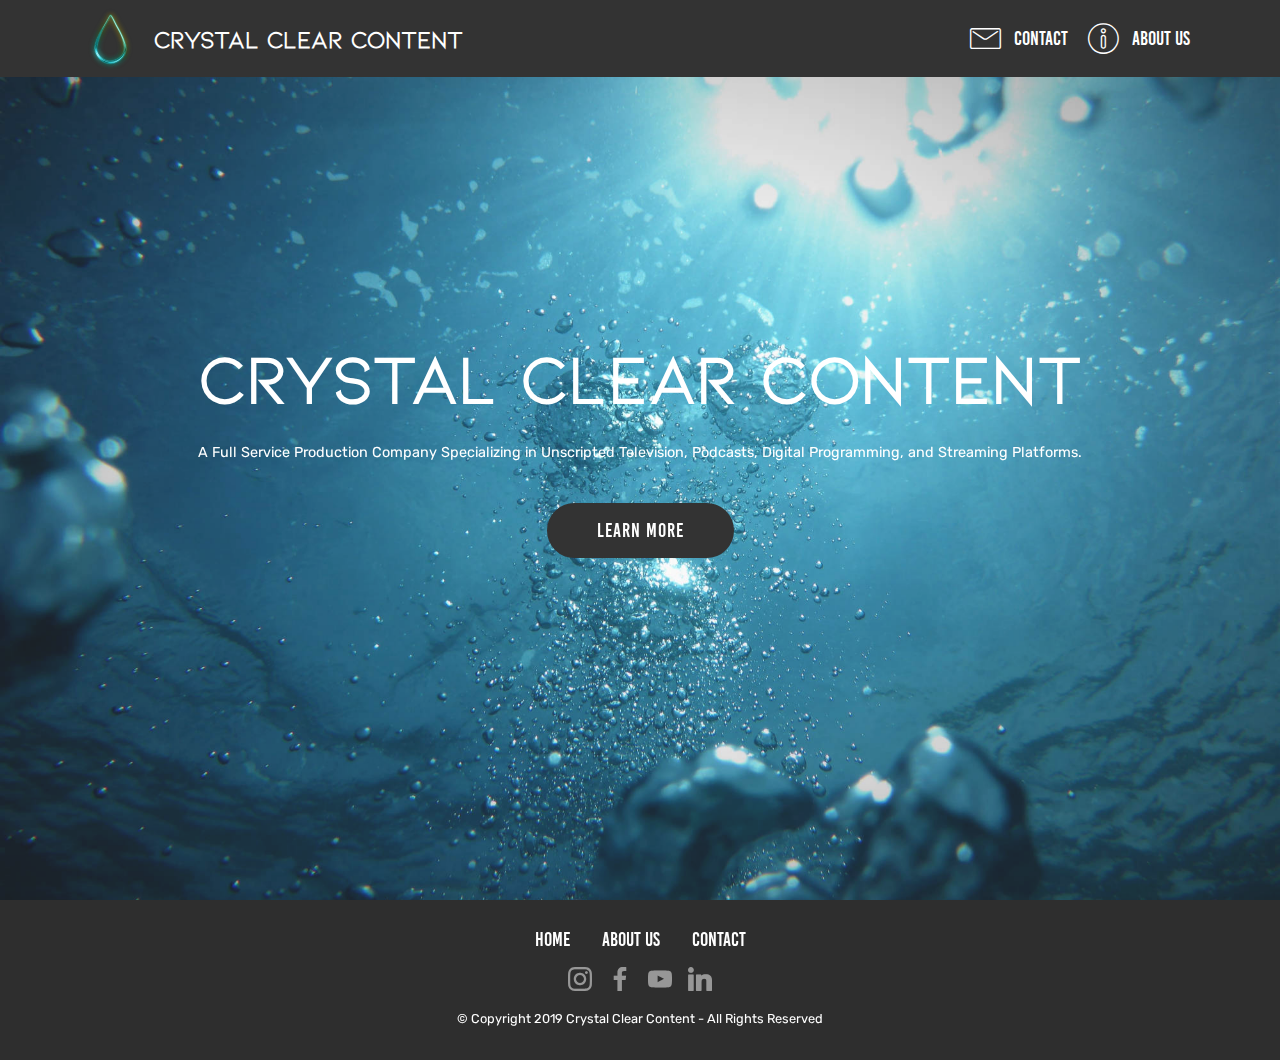
<file: index.html>
<!DOCTYPE html>
<html  >
<head>
  <!-- Site made with Mobirise Website Builder v4.9.7, https://mobirise.com -->
  <meta charset="UTF-8">
  <meta http-equiv="X-UA-Compatible" content="IE=edge">
  <meta name="generator" content="Mobirise v4.9.7, mobirise.com">
  <meta name="viewport" content="width=device-width, initial-scale=1, minimum-scale=1">
  <link rel="shortcut icon" href="assets/images/simple-raindrop-transparent-19-122x122.png" type="image/x-icon">
  <meta name="description" content="">
  
  <title>Home</title>
  <link rel="stylesheet" href="assets/web/assets/mobirise-icons/mobirise-icons.css">
  <link rel="stylesheet" href="assets/tether/tether.min.css">
  <link rel="stylesheet" href="assets/bootstrap/css/bootstrap.min.css">
  <link rel="stylesheet" href="assets/bootstrap/css/bootstrap-grid.min.css">
  <link rel="stylesheet" href="assets/bootstrap/css/bootstrap-reboot.min.css">
  <link rel="stylesheet" href="assets/socicon/css/styles.css">
  <link rel="stylesheet" href="assets/dropdown/css/style.css">
  <link rel="stylesheet" href="assets/theme/css/style.css">
  <link href="assets/fonts/style.css" rel="stylesheet">
  <link rel="stylesheet" href="assets/mobirise/css/mbr-additional.css" type="text/css">
  
  
  
</head>
<body>
  <section class="menu cid-qTkzRZLJNu" once="menu" id="menu1-0">

    

    <nav class="navbar navbar-expand beta-menu navbar-dropdown align-items-center navbar-fixed-top navbar-toggleable-sm">
        <button class="navbar-toggler navbar-toggler-right" type="button" data-toggle="collapse" data-target="#navbarSupportedContent" aria-controls="navbarSupportedContent" aria-expanded="false" aria-label="Toggle navigation">
            <div class="hamburger">
                <span></span>
                <span></span>
                <span></span>
                <span></span>
            </div>
        </button>
        <div class="menu-logo">
            <div class="navbar-brand">
                <span class="navbar-logo">
                    <a href="https://mobirise.com">
                         <img src="assets/images/simple-raindrop-transparent-19-122x122.png" alt="Mobirise" title="" style="height: 3.8rem;">
                    </a>
                </span>
                <span class="navbar-caption-wrap"><a class="navbar-caption text-white display-4" href="index.html">
                        Crystal Clear Content<br></a></span>
            </div>
        </div>
        <div class="collapse navbar-collapse" id="navbarSupportedContent">
            <ul class="navbar-nav nav-dropdown nav-right" data-app-modern-menu="true"><li class="nav-item">
                    <a class="nav-link link text-white display-2" href="page1.html"><span class="mbri-letter mbr-iconfont mbr-iconfont-btn"></span>
                        
                        Contact</a>
                </li>
                <li class="nav-item">
                    <a class="nav-link link text-white display-2" href="page2.html"><span class="mbri-info mbr-iconfont mbr-iconfont-btn"></span>
                        
                        About Us
                    </a>
                </li></ul>
            
        </div>
    </nav>
</section>

<section class="engine"><a href="https://mobirise.info/s">free bootstrap theme</a></section><section class="cid-qTkA127IK8 mbr-fullscreen mbr-parallax-background" id="header2-1">

    

    <div class="mbr-overlay" style="opacity: 0.1; background-color: rgb(255, 255, 255);"></div>

    <div class="container align-center">
        <div class="row justify-content-md-center">
            <div class="mbr-white col-md-10">
                <h1 class="mbr-section-title mbr-bold pb-3 mbr-fonts-style display-1">
                    Crystal Clear Content<br></h1>
                
                <p class="mbr-text pb-3 mbr-fonts-style display-5">A Full Service Production Company Specializing in Unscripted Television, Podcasts, Digital Programming, and Streaming Platforms.</p>
                <div class="mbr-section-btn"><a class="btn btn-md btn-black display-2" href="page2.html">LEARN MORE</a></div>
            </div>
        </div>
    </div>
    
</section>

<section once="footers" class="cid-rnh0eiGKaG" id="footer7-7">

    

    

    <div class="container">
        <div class="media-container-row align-center mbr-white">
            <div class="row row-links">
                <ul class="foot-menu">
                    
                    
                    
                    
                    
                <li class="foot-menu-item mbr-fonts-style display-2"><a href="index.html">Home</a></li><li class="foot-menu-item mbr-fonts-style display-2"><a href="page2.html">ABOUT US</a></li><li class="foot-menu-item mbr-fonts-style display-2"><a href="page1.html">contact</a></li></ul>
            </div>
            <div class="row social-row">
                <div class="social-list align-right pb-2">
                    
                    
                    
                    
                    
                    
                <div class="soc-item">
                        <a href="https://instagram.com/crystalclearcontent" target="_blank">
                            <span class="mbr-iconfont mbr-iconfont-social socicon-instagram socicon" style="color: rgb(255, 255, 255); fill: rgb(255, 255, 255);"></span>
                        </a>
                    </div><div class="soc-item">
                        <a href="https://facebook.com/crystalclearcontentco" target="_blank">
                            <span class="mbr-iconfont mbr-iconfont-social socicon-facebook socicon" style="color: rgb(255, 255, 255); fill: rgb(255, 255, 255);"></span>
                        </a>
                    </div><div class="soc-item">
                        <a href="https://www.youtube.com/channel/UCXqJBXQsYr6GIIVlKJdCaKQ" target="_blank">
                            <span class="mbr-iconfont mbr-iconfont-social socicon-youtube socicon" style="color: rgb(255, 255, 255); fill: rgb(255, 255, 255);"></span>
                        </a>
                    </div><div class="soc-item">
                        <a href="https://www.linkedin.com/company/crystalclearcontent" target="_blank">
                            <span class="mbr-iconfont mbr-iconfont-social socicon-linkedin socicon" style="color: rgb(255, 255, 255); fill: rgb(255, 255, 255);"></span>
                        </a>
                    </div></div>
            </div>
            <div class="row row-copirayt">
                <p class="mbr-text mb-0 mbr-fonts-style mbr-white align-center display-7">
                    © Copyright 2019 Crystal Clear Content - All Rights Reserved
                </p>
            </div>
        </div>
    </div>
</section>


  <script src="assets/web/assets/jquery/jquery.min.js"></script>
  <script src="assets/popper/popper.min.js"></script>
  <script src="assets/tether/tether.min.js"></script>
  <script src="assets/bootstrap/js/bootstrap.min.js"></script>
  <script src="assets/dropdown/js/script.min.js"></script>
  <script src="assets/touchswipe/jquery.touch-swipe.min.js"></script>
  <script src="assets/parallax/jarallax.min.js"></script>
  <script src="assets/smoothscroll/smooth-scroll.js"></script>
  <script src="assets/theme/js/script.js"></script>
  
  
</body>
</html>
</file>
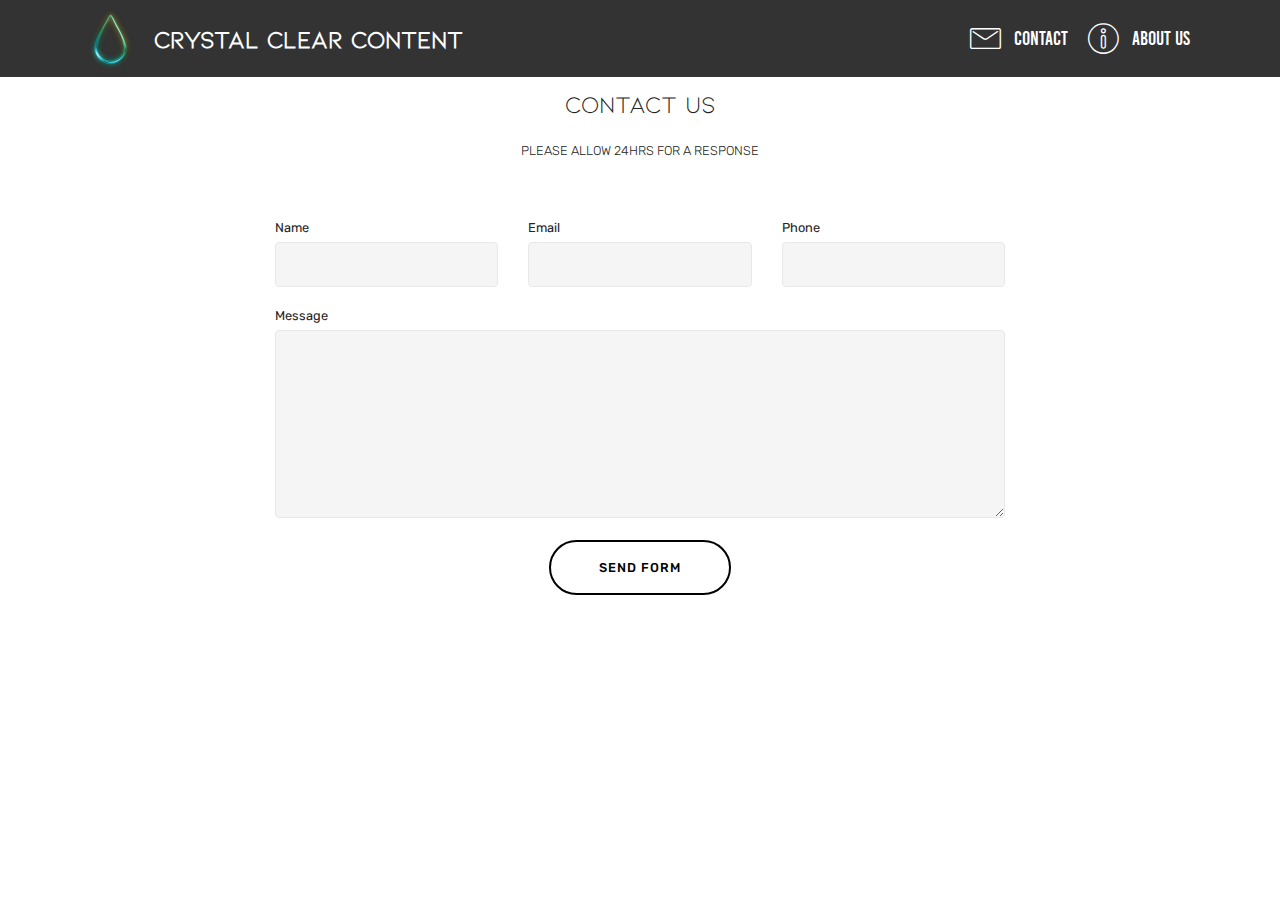
<file: page1.html>
<!DOCTYPE html>
<html  >
<head>
  <!-- Site made with Mobirise Website Builder v4.9.7, https://mobirise.com -->
  <meta charset="UTF-8">
  <meta http-equiv="X-UA-Compatible" content="IE=edge">
  <meta name="generator" content="Mobirise v4.9.7, mobirise.com">
  <meta name="viewport" content="width=device-width, initial-scale=1, minimum-scale=1">
  <link rel="shortcut icon" href="assets/images/simple-raindrop-transparent-19-122x122.png" type="image/x-icon">
  <meta name="description" content="Web Site Builder Description">
  
  <title>Contact</title>
  <link rel="stylesheet" href="assets/web/assets/mobirise-icons/mobirise-icons.css">
  <link rel="stylesheet" href="assets/tether/tether.min.css">
  <link rel="stylesheet" href="assets/bootstrap/css/bootstrap.min.css">
  <link rel="stylesheet" href="assets/bootstrap/css/bootstrap-grid.min.css">
  <link rel="stylesheet" href="assets/bootstrap/css/bootstrap-reboot.min.css">
  <link rel="stylesheet" href="assets/dropdown/css/style.css">
  <link rel="stylesheet" href="assets/theme/css/style.css">
  <link href="assets/fonts/style.css" rel="stylesheet">
  <link rel="stylesheet" href="assets/mobirise/css/mbr-additional.css" type="text/css">
  
  
  
</head>
<body>
  <section class="menu cid-qTkzRZLJNu" once="menu" id="menu1-3">

    

    <nav class="navbar navbar-expand beta-menu navbar-dropdown align-items-center navbar-fixed-top navbar-toggleable-sm">
        <button class="navbar-toggler navbar-toggler-right" type="button" data-toggle="collapse" data-target="#navbarSupportedContent" aria-controls="navbarSupportedContent" aria-expanded="false" aria-label="Toggle navigation">
            <div class="hamburger">
                <span></span>
                <span></span>
                <span></span>
                <span></span>
            </div>
        </button>
        <div class="menu-logo">
            <div class="navbar-brand">
                <span class="navbar-logo">
                    <a href="https://mobirise.com">
                         <img src="assets/images/simple-raindrop-transparent-19-122x122.png" alt="Mobirise" title="" style="height: 3.8rem;">
                    </a>
                </span>
                <span class="navbar-caption-wrap"><a class="navbar-caption text-white display-4" href="index.html">
                        Crystal Clear Content<br></a></span>
            </div>
        </div>
        <div class="collapse navbar-collapse" id="navbarSupportedContent">
            <ul class="navbar-nav nav-dropdown nav-right" data-app-modern-menu="true"><li class="nav-item">
                    <a class="nav-link link text-white display-2" href="page1.html"><span class="mbri-letter mbr-iconfont mbr-iconfont-btn"></span>
                        
                        Contact</a>
                </li>
                <li class="nav-item">
                    <a class="nav-link link text-white display-2" href="page2.html"><span class="mbri-info mbr-iconfont mbr-iconfont-btn"></span>
                        
                        About Us
                    </a>
                </li></ul>
            
        </div>
    </nav>
</section>

<section class="engine"><a href="https://mobirise.info/e">how to make your own site</a></section><section class="mbr-section form1 cid-rngRfuXAMZ" id="form1-4">

    

    
    <div class="container">
        <div class="row justify-content-center">
            <div class="title col-12 col-lg-8">
                <h2 class="mbr-section-title align-center pb-3 mbr-fonts-style display-4">
                    CONTACT US</h2>
                <h3 class="mbr-section-subtitle align-center mbr-light pb-3 mbr-fonts-style display-7">PLEASE ALLOW 24HRS FOR A RESPONSE</h3>
            </div>
        </div>
    </div>
    <div class="container">
        <div class="row justify-content-center">
            <div class="media-container-column col-lg-8" data-form-type="formoid">
                <!---Formbuilder Form--->
                <form action="https://mobirise.com/" method="POST" class="mbr-form form-with-styler" data-form-title="Mobirise Form"><input type="hidden" name="email" data-form-email="true" value="x5QLTQl29bu4czJCIRLVMuZV5YRZCeihS9yzFrbfxzYE32GeFkDxrOiGnCwqCXk5rQnZ/D/TvfE8aRZFBpabfjqrhiZ02C4xhKTc2MHnEkfqM5y5+WURHMzQ+ZgLc/SP">
                    <div class="row row-sm-offset">
                        <div hidden="hidden" data-form-alert="" class="alert alert-success col-12">Thanks for filling out the form!</div>
                        <div hidden="hidden" data-form-alert-danger="" class="alert alert-danger col-12">
                        </div>
                    </div>
                    <div class="dragArea row row-sm-offset">
                        <div class="col-md-4  form-group" data-for="name">
                            <label for="name-form1-4" class="form-control-label mbr-fonts-style display-7">Name</label>
                            <input type="text" name="name" data-form-field="Name" required="required" class="form-control display-7" id="name-form1-4">
                        </div>
                        <div class="col-md-4  form-group" data-for="email">
                            <label for="email-form1-4" class="form-control-label mbr-fonts-style display-7">Email</label>
                            <input type="email" name="email" data-form-field="Email" required="required" class="form-control display-7" id="email-form1-4">
                        </div>
                        <div data-for="phone" class="col-md-4  form-group">
                            <label for="phone-form1-4" class="form-control-label mbr-fonts-style display-7">Phone</label>
                            <input type="tel" name="phone" data-form-field="Phone" class="form-control display-7" id="phone-form1-4">
                        </div>
                        <div data-for="message" class="col-md-12 form-group">
                            <label for="message-form1-4" class="form-control-label mbr-fonts-style display-7">Message</label>
                            <textarea name="message" data-form-field="Message" class="form-control display-7" id="message-form1-4"></textarea>
                        </div>
                        <div class="col-md-12 input-group-btn align-center"><button type="submit" class="btn btn-form btn-black-outline display-7" href="mailto:crystalclearcontentco@gmail.com">SEND FORM</button></div>
                    </div>
                </form><!---Formbuilder Form--->
            </div>
        </div>
    </div>
</section>


  <script src="assets/web/assets/jquery/jquery.min.js"></script>
  <script src="assets/popper/popper.min.js"></script>
  <script src="assets/tether/tether.min.js"></script>
  <script src="assets/bootstrap/js/bootstrap.min.js"></script>
  <script src="assets/smoothscroll/smooth-scroll.js"></script>
  <script src="assets/dropdown/js/script.min.js"></script>
  <script src="assets/touchswipe/jquery.touch-swipe.min.js"></script>
  <script src="assets/theme/js/script.js"></script>
  <script src="assets/formoid/formoid.min.js"></script>
  
  
</body>
</html>
</file>
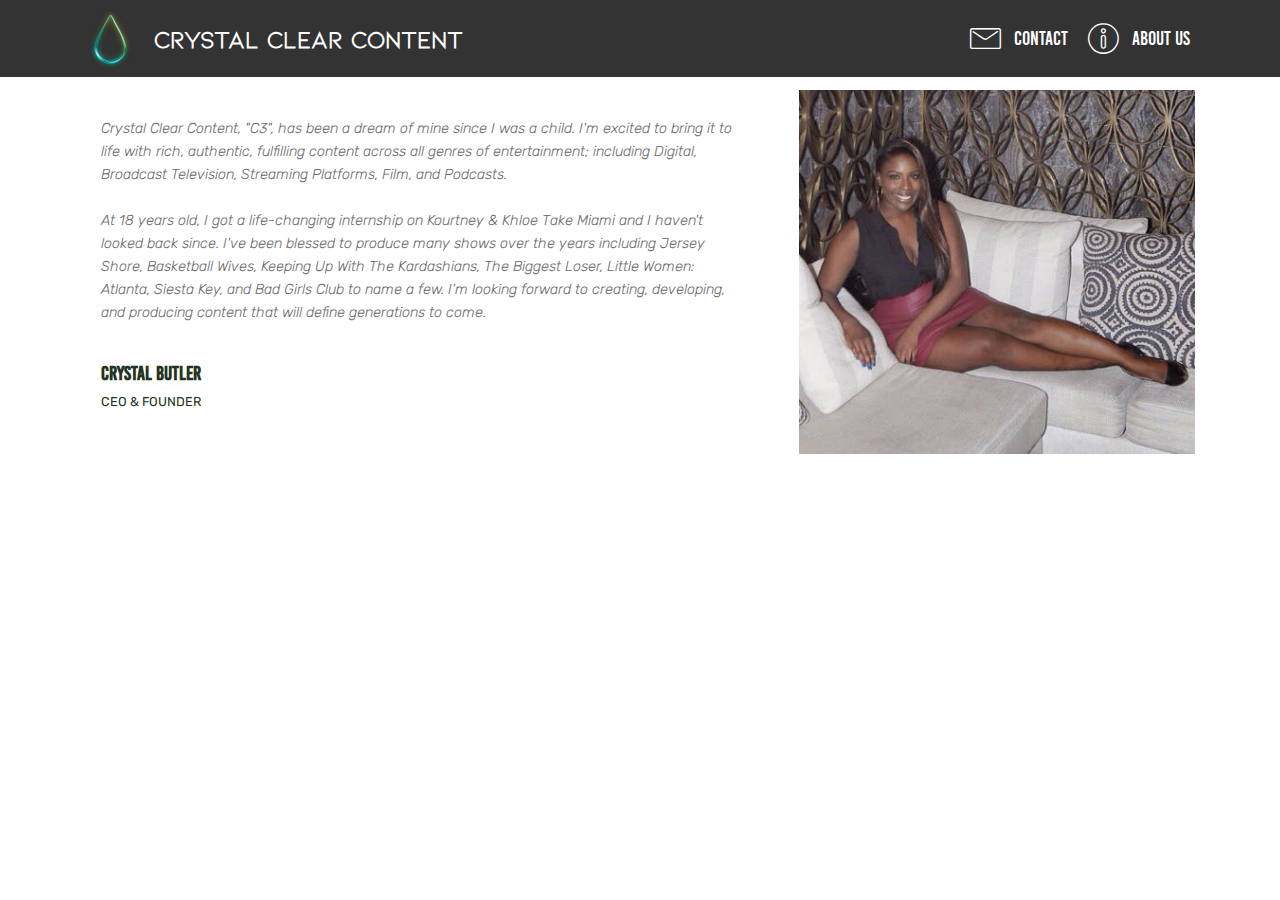
<file: page2.html>
<!DOCTYPE html>
<html  >
<head>
  <!-- Site made with Mobirise Website Builder v4.9.7, https://mobirise.com -->
  <meta charset="UTF-8">
  <meta http-equiv="X-UA-Compatible" content="IE=edge">
  <meta name="generator" content="Mobirise v4.9.7, mobirise.com">
  <meta name="viewport" content="width=device-width, initial-scale=1, minimum-scale=1">
  <link rel="shortcut icon" href="assets/images/simple-raindrop-transparent-19-122x122.png" type="image/x-icon">
  <meta name="description" content="Website Builder Description">
  
  <title>About Us</title>
  <link rel="stylesheet" href="assets/web/assets/mobirise-icons/mobirise-icons.css">
  <link rel="stylesheet" href="assets/tether/tether.min.css">
  <link rel="stylesheet" href="assets/bootstrap/css/bootstrap.min.css">
  <link rel="stylesheet" href="assets/bootstrap/css/bootstrap-grid.min.css">
  <link rel="stylesheet" href="assets/bootstrap/css/bootstrap-reboot.min.css">
  <link rel="stylesheet" href="assets/dropdown/css/style.css">
  <link rel="stylesheet" href="assets/theme/css/style.css">
  <link href="assets/fonts/style.css" rel="stylesheet">
  <link rel="stylesheet" href="assets/mobirise/css/mbr-additional.css" type="text/css">
  
  
  
</head>
<body>
  <section class="menu cid-qTkzRZLJNu" once="menu" id="menu1-5">

    

    <nav class="navbar navbar-expand beta-menu navbar-dropdown align-items-center navbar-fixed-top navbar-toggleable-sm">
        <button class="navbar-toggler navbar-toggler-right" type="button" data-toggle="collapse" data-target="#navbarSupportedContent" aria-controls="navbarSupportedContent" aria-expanded="false" aria-label="Toggle navigation">
            <div class="hamburger">
                <span></span>
                <span></span>
                <span></span>
                <span></span>
            </div>
        </button>
        <div class="menu-logo">
            <div class="navbar-brand">
                <span class="navbar-logo">
                    <a href="https://mobirise.com">
                         <img src="assets/images/simple-raindrop-transparent-19-122x122.png" alt="Mobirise" title="" style="height: 3.8rem;">
                    </a>
                </span>
                <span class="navbar-caption-wrap"><a class="navbar-caption text-white display-4" href="index.html">
                        Crystal Clear Content<br></a></span>
            </div>
        </div>
        <div class="collapse navbar-collapse" id="navbarSupportedContent">
            <ul class="navbar-nav nav-dropdown nav-right" data-app-modern-menu="true"><li class="nav-item">
                    <a class="nav-link link text-white display-2" href="page1.html"><span class="mbri-letter mbr-iconfont mbr-iconfont-btn"></span>
                        
                        Contact</a>
                </li>
                <li class="nav-item">
                    <a class="nav-link link text-white display-2" href="page2.html"><span class="mbri-info mbr-iconfont mbr-iconfont-btn"></span>
                        
                        About Us
                    </a>
                </li></ul>
            
        </div>
    </nav>
</section>

<section class="engine"><a href="https://mobirise.info/q">free responsive site templates</a></section><section class="testimonials3 cid-rngRVAoMI9" id="testimonials3-6">

    

    

    <div class="container">
        <div class="media-container-row">
            <div class="media-content px-3 align-self-center mbr-white py-2">
                <p class="mbr-text testimonial-text mbr-fonts-style display-5">Crystal Clear Content, "C3", has been a dream of mine since I was a child. I'm excited to bring it to life with rich, authentic, fulfilling content across all genres of entertainment; including Digital, Broadcast Television, Streaming Platforms, Film, and Podcasts.<br><br>At 18 years old, I got a life-changing internship on Kourtney &amp; Khloe Take Miami and I haven't looked back since. I've been blessed to produce many shows over the years including Jersey Shore, Basketball Wives, Keeping Up With The Kardashians, The Biggest Loser, Little Women: Atlanta, Siesta Key, and Bad Girls Club to name a few. I'm looking forward to creating, developing, and producing content that will define generations to come.<br></p>
                <p class="mbr-author-name pt-4 mb-2 mbr-fonts-style display-2">CRYSTAL BUTLER</p>
                <p class="mbr-author-desc mbr-fonts-style display-7">CEO &amp; FOUNDER</p>
            </div>

            <div class="mbr-figure pl-lg-5" style="width: 65%;">
              <img src="assets/images/blogger-image-1695544824-480x480.jpg" alt="" title="">
            </div>
        </div>
    </div>
</section>


  <script src="assets/web/assets/jquery/jquery.min.js"></script>
  <script src="assets/popper/popper.min.js"></script>
  <script src="assets/tether/tether.min.js"></script>
  <script src="assets/bootstrap/js/bootstrap.min.js"></script>
  <script src="assets/smoothscroll/smooth-scroll.js"></script>
  <script src="assets/dropdown/js/script.min.js"></script>
  <script src="assets/touchswipe/jquery.touch-swipe.min.js"></script>
  <script src="assets/theme/js/script.js"></script>
  
  
</body>
</html>
</file>
<file: assets/web/assets/mobirise-icons/mobirise-icons.css>
@font-face {
  font-family: 'MobiriseIcons';
  src:  url('mobirise-icons.eot?spat4u');
  src:  url('mobirise-icons.eot?spat4u#iefix') format('embedded-opentype'),
    url('mobirise-icons.ttf?spat4u') format('truetype'),
    url('mobirise-icons.woff?spat4u') format('woff'),
    url('mobirise-icons.svg?spat4u#MobiriseIcons') format('svg');
  font-weight: normal;
  font-style: normal;
}

[class^="mbri-"], [class*=" mbri-"] {
  /* use !important to prevent issues with browser extensions that change fonts */
  font-family: MobiriseIcons !important;
  speak: none;
  font-style: normal;
  font-weight: normal;
  font-variant: normal;
  text-transform: none;
  line-height: 1;

  /* Better Font Rendering =========== */
  -webkit-font-smoothing: antialiased;
  -moz-osx-font-smoothing: grayscale;
}

.mbri-add-submenu:before {
  content: "\e900";
}
.mbri-alert:before {
  content: "\e901";
}
.mbri-align-center:before {
  content: "\e902";
}
.mbri-align-justify:before {
  content: "\e903";
}
.mbri-align-left:before {
  content: "\e904";
}
.mbri-align-right:before {
  content: "\e905";
}
.mbri-android:before {
  content: "\e906";
}
.mbri-apple:before {
  content: "\e907";
}
.mbri-arrow-down:before {
  content: "\e908";
}
.mbri-arrow-next:before {
  content: "\e909";
}
.mbri-arrow-prev:before {
  content: "\e90a";
}
.mbri-arrow-up:before {
  content: "\e90b";
}
.mbri-bold:before {
  content: "\e90c";
}
.mbri-bookmark:before {
  content: "\e90d";
}
.mbri-bootstrap:before {
  content: "\e90e";
}
.mbri-briefcase:before {
  content: "\e90f";
}
.mbri-browse:before {
  content: "\e910";
}
.mbri-bulleted-list:before {
  content: "\e911";
}
.mbri-calendar:before {
  content: "\e912";
}
.mbri-camera:before {
  content: "\e913";
}
.mbri-cart-add:before {
  content: "\e914";
}
.mbri-cart-full:before {
  content: "\e915";
}
.mbri-cash:before {
  content: "\e916";
}
.mbri-change-style:before {
  content: "\e917";
}
.mbri-chat:before {
  content: "\e918";
}
.mbri-clock:before {
  content: "\e919";
}
.mbri-close:before {
  content: "\e91a";
}
.mbri-cloud:before {
  content: "\e91b";
}
.mbri-code:before {
  content: "\e91c";
}
.mbri-contact-form:before {
  content: "\e91d";
}
.mbri-credit-card:before {
  content: "\e91e";
}
.mbri-cursor-click:before {
  content: "\e91f";
}
.mbri-cust-feedback:before {
  content: "\e920";
}
.mbri-database:before {
  content: "\e921";
}
.mbri-delivery:before {
  content: "\e922";
}
.mbri-desktop:before {
  content: "\e923";
}
.mbri-devices:before {
  content: "\e924";
}
.mbri-down:before {
  content: "\e925";
}
.mbri-download:before {
  content: "\e989";
}
.mbri-drag-n-drop:before {
  content: "\e927";
}
.mbri-drag-n-drop2:before {
  content: "\e928";
}
.mbri-edit:before {
  content: "\e929";
}
.mbri-edit2:before {
  content: "\e92a";
}
.mbri-error:before {
  content: "\e92b";
}
.mbri-extension:before {
  content: "\e92c";
}
.mbri-features:before {
  content: "\e92d";
}
.mbri-file:before {
  content: "\e92e";
}
.mbri-flag:before {
  content: "\e92f";
}
.mbri-folder:before {
  content: "\e930";
}
.mbri-gift:before {
  content: "\e931";
}
.mbri-github:before {
  content: "\e932";
}
.mbri-globe:before {
  content: "\e933";
}
.mbri-globe-2:before {
  content: "\e934";
}
.mbri-growing-chart:before {
  content: "\e935";
}
.mbri-hearth:before {
  content: "\e936";
}
.mbri-help:before {
  content: "\e937";
}
.mbri-home:before {
  content: "\e938";
}
.mbri-hot-cup:before {
  content: "\e939";
}
.mbri-idea:before {
  content: "\e93a";
}
.mbri-image-gallery:before {
  content: "\e93b";
}
.mbri-image-slider:before {
  content: "\e93c";
}
.mbri-info:before {
  content: "\e93d";
}
.mbri-italic:before {
  content: "\e93e";
}
.mbri-key:before {
  content: "\e93f";
}
.mbri-laptop:before {
  content: "\e940";
}
.mbri-layers:before {
  content: "\e941";
}
.mbri-left-right:before {
  content: "\e942";
}
.mbri-left:before {
  content: "\e943";
}
.mbri-letter:before {
  content: "\e944";
}
.mbri-like:before {
  content: "\e945";
}
.mbri-link:before {
  content: "\e946";
}
.mbri-lock:before {
  content: "\e947";
}
.mbri-login:before {
  content: "\e948";
}
.mbri-logout:before {
  content: "\e949";
}
.mbri-magic-stick:before {
  content: "\e94a";
}
.mbri-map-pin:before {
  content: "\e94b";
}
.mbri-menu:before {
  content: "\e94c";
}
.mbri-mobile:before {
  content: "\e94d";
}
.mbri-mobile2:before {
  content: "\e94e";
}
.mbri-mobirise:before {
  content: "\e94f";
}
.mbri-more-horizontal:before {
  content: "\e950";
}
.mbri-more-vertical:before {
  content: "\e951";
}
.mbri-music:before {
  content: "\e952";
}
.mbri-new-file:before {
  content: "\e953";
}
.mbri-numbered-list:before {
  content: "\e954";
}
.mbri-opened-folder:before {
  content: "\e955";
}
.mbri-pages:before {
  content: "\e956";
}
.mbri-paper-plane:before {
  content: "\e957";
}
.mbri-paperclip:before {
  content: "\e958";
}
.mbri-photo:before {
  content: "\e959";
}
.mbri-photos:before {
  content: "\e95a";
}
.mbri-pin:before {
  content: "\e95b";
}
.mbri-play:before {
  content: "\e95c";
}
.mbri-plus:before {
  content: "\e95d";
}
.mbri-preview:before {
  content: "\e95e";
}
.mbri-print:before {
  content: "\e95f";
}
.mbri-protect:before {
  content: "\e960";
}
.mbri-question:before {
  content: "\e961";
}
.mbri-quote-left:before {
  content: "\e962";
}
.mbri-quote-right:before {
  content: "\e963";
}
.mbri-refresh:before {
  content: "\e964";
}
.mbri-responsive:before {
  content: "\e965";
}
.mbri-right:before {
  content: "\e966";
}
.mbri-rocket:before {
  content: "\e967";
}
.mbri-sad-face:before {
  content: "\e968";
}
.mbri-sale:before {
  content: "\e969";
}
.mbri-save:before {
  content: "\e96a";
}
.mbri-search:before {
  content: "\e96b";
}
.mbri-setting:before {
  content: "\e96c";
}
.mbri-setting2:before {
  content: "\e96d";
}
.mbri-setting3:before {
  content: "\e96e";
}
.mbri-share:before {
  content: "\e96f";
}
.mbri-shopping-bag:before {
  content: "\e970";
}
.mbri-shopping-basket:before {
  content: "\e971";
}
.mbri-shopping-cart:before {
  content: "\e972";
}
.mbri-sites:before {
  content: "\e973";
}
.mbri-smile-face:before {
  content: "\e974";
}
.mbri-speed:before {
  content: "\e975";
}
.mbri-star:before {
  content: "\e976";
}
.mbri-success:before {
  content: "\e977";
}
.mbri-sun:before {
  content: "\e978";
}
.mbri-sun2:before {
  content: "\e979";
}
.mbri-tablet:before {
  content: "\e97a";
}
.mbri-tablet-vertical:before {
  content: "\e97b";
}
.mbri-target:before {
  content: "\e97c";
}
.mbri-timer:before {
  content: "\e97d";
}
.mbri-to-ftp:before {
  content: "\e97e";
}
.mbri-to-local-drive:before {
  content: "\e97f";
}
.mbri-touch-swipe:before {
  content: "\e980";
}
.mbri-touch:before {
  content: "\e981";
}
.mbri-trash:before {
  content: "\e982";
}
.mbri-underline:before {
  content: "\e983";
}
.mbri-unlink:before {
  content: "\e984";
}
.mbri-unlock:before {
  content: "\e985";
}
.mbri-up-down:before {
  content: "\e986";
}
.mbri-up:before {
  content: "\e987";
}
.mbri-update:before {
  content: "\e988";
}
.mbri-upload:before {
 content: "\e926"; 
}
.mbri-user:before {
  content: "\e98a";
}
.mbri-user2:before {
  content: "\e98b";
}
.mbri-users:before {
  content: "\e98c";
}
.mbri-video:before {
  content: "\e98d";
}
.mbri-video-play:before {
  content: "\e98e";
}
.mbri-watch:before {
  content: "\e98f";
}
.mbri-website-theme:before {
  content: "\e990";
}
.mbri-wifi:before {
  content: "\e991";
}
.mbri-windows:before {
  content: "\e992";
}
.mbri-zoom-out:before {
  content: "\e993";
}
.mbri-redo:before {
  content: "\e994";
}
.mbri-undo:before {
  content: "\e995";
}
</file>
<file: assets/socicon/css/styles.css>
@charset "UTF-8";

@font-face {
  font-family: "socicon";
  src:url("../fonts/socicon.eot");
  src:url("../fonts/socicon.eot?#iefix") format("embedded-opentype"),
    url("../fonts/socicon.woff") format("woff"),
    url("../fonts/socicon.ttf") format("truetype"),
    url("../fonts/socicon.svg#socicon") format("svg");
  font-weight: normal;
  font-style: normal;

}

[data-icon]:before {
  font-family: "socicon" !important;
  content: attr(data-icon);
  font-style: normal !important;
  font-weight: normal !important;
  font-variant: normal !important;
  text-transform: none !important;
  speak: none;
  line-height: 1;
  -webkit-font-smoothing: antialiased;
  -moz-osx-font-smoothing: grayscale;
}

[class^="socicon-"]:before,
[class*=" socicon-"]:before {
  font-family: "socicon" !important;
  font-style: normal !important;
  font-weight: normal !important;
  font-variant: normal !important;
  text-transform: none !important;
  speak: none;
  line-height: 1;
  -webkit-font-smoothing: antialiased;
  -moz-osx-font-smoothing: grayscale;
}

.socicon-modelmayhem:before {
  content: "\e000";
}
.socicon-mixcloud:before {
  content: "\e001";
}
.socicon-drupal:before {
  content: "\e002";
}
.socicon-swarm:before {
  content: "\e003";
}
.socicon-istock:before {
  content: "\e004";
}
.socicon-yammer:before {
  content: "\e005";
}
.socicon-ello:before {
  content: "\e006";
}
.socicon-stackoverflow:before {
  content: "\e007";
}
.socicon-persona:before {
  content: "\e008";
}
.socicon-triplej:before {
  content: "\e009";
}
.socicon-houzz:before {
  content: "\e00a";
}
.socicon-rss:before {
  content: "\e00b";
}
.socicon-paypal:before {
  content: "\e00c";
}
.socicon-odnoklassniki:before {
  content: "\e00d";
}
.socicon-airbnb:before {
  content: "\e00e";
}
.socicon-periscope:before {
  content: "\e00f";
}
.socicon-outlook:before {
  content: "\e010";
}
.socicon-coderwall:before {
  content: "\e011";
}
.socicon-tripadvisor:before {
  content: "\e012";
}
.socicon-appnet:before {
  content: "\e013";
}
.socicon-goodreads:before {
  content: "\e014";
}
.socicon-tripit:before {
  content: "\e015";
}
.socicon-lanyrd:before {
  content: "\e016";
}
.socicon-slideshare:before {
  content: "\e017";
}
.socicon-buffer:before {
  content: "\e018";
}
.socicon-disqus:before {
  content: "\e019";
}
.socicon-vkontakte:before {
  content: "\e01a";
}
.socicon-whatsapp:before {
  content: "\e01b";
}
.socicon-patreon:before {
  content: "\e01c";
}
.socicon-storehouse:before {
  content: "\e01d";
}
.socicon-pocket:before {
  content: "\e01e";
}
.socicon-mail:before {
  content: "\e01f";
}
.socicon-blogger:before {
  content: "\e020";
}
.socicon-technorati:before {
  content: "\e021";
}
.socicon-reddit:before {
  content: "\e022";
}
.socicon-dribbble:before {
  content: "\e023";
}
.socicon-stumbleupon:before {
  content: "\e024";
}
.socicon-digg:before {
  content: "\e025";
}
.socicon-envato:before {
  content: "\e026";
}
.socicon-behance:before {
  content: "\e027";
}
.socicon-delicious:before {
  content: "\e028";
}
.socicon-deviantart:before {
  content: "\e029";
}
.socicon-forrst:before {
  content: "\e02a";
}
.socicon-play:before {
  content: "\e02b";
}
.socicon-zerply:before {
  content: "\e02c";
}
.socicon-wikipedia:before {
  content: "\e02d";
}
.socicon-apple:before {
  content: "\e02e";
}
.socicon-flattr:before {
  content: "\e02f";
}
.socicon-github:before {
  content: "\e030";
}
.socicon-renren:before {
  content: "\e031";
}
.socicon-friendfeed:before {
  content: "\e032";
}
.socicon-newsvine:before {
  content: "\e033";
}
.socicon-identica:before {
  content: "\e034";
}
.socicon-bebo:before {
  content: "\e035";
}
.socicon-zynga:before {
  content: "\e036";
}
.socicon-steam:before {
  content: "\e037";
}
.socicon-xbox:before {
  content: "\e038";
}
.socicon-windows:before {
  content: "\e039";
}
.socicon-qq:before {
  content: "\e03a";
}
.socicon-douban:before {
  content: "\e03b";
}
.socicon-meetup:before {
  content: "\e03c";
}
.socicon-playstation:before {
  content: "\e03d";
}
.socicon-android:before {
  content: "\e03e";
}
.socicon-snapchat:before {
  content: "\e03f";
}
.socicon-twitter:before {
  content: "\e040";
}
.socicon-facebook:before {
  content: "\e041";
}
.socicon-googleplus:before {
  content: "\e042";
}
.socicon-pinterest:before {
  content: "\e043";
}
.socicon-foursquare:before {
  content: "\e044";
}
.socicon-yahoo:before {
  content: "\e045";
}
.socicon-skype:before {
  content: "\e046";
}
.socicon-yelp:before {
  content: "\e047";
}
.socicon-feedburner:before {
  content: "\e048";
}
.socicon-linkedin:before {
  content: "\e049";
}
.socicon-viadeo:before {
  content: "\e04a";
}
.socicon-xing:before {
  content: "\e04b";
}
.socicon-myspace:before {
  content: "\e04c";
}
.socicon-soundcloud:before {
  content: "\e04d";
}
.socicon-spotify:before {
  content: "\e04e";
}
.socicon-grooveshark:before {
  content: "\e04f";
}
.socicon-lastfm:before {
  content: "\e050";
}
.socicon-youtube:before {
  content: "\e051";
}
.socicon-vimeo:before {
  content: "\e052";
}
.socicon-dailymotion:before {
  content: "\e053";
}
.socicon-vine:before {
  content: "\e054";
}
.socicon-flickr:before {
  content: "\e055";
}
.socicon-500px:before {
  content: "\e056";
}
.socicon-wordpress:before {
  content: "\e058";
}
.socicon-tumblr:before {
  content: "\e059";
}
.socicon-twitch:before {
  content: "\e05a";
}
.socicon-8tracks:before {
  content: "\e05b";
}
.socicon-amazon:before {
  content: "\e05c";
}
.socicon-icq:before {
  content: "\e05d";
}
.socicon-smugmug:before {
  content: "\e05e";
}
.socicon-ravelry:before {
  content: "\e05f";
}
.socicon-weibo:before {
  content: "\e060";
}
.socicon-baidu:before {
  content: "\e061";
}
.socicon-angellist:before {
  content: "\e062";
}
.socicon-ebay:before {
  content: "\e063";
}
.socicon-imdb:before {
  content: "\e064";
}
.socicon-stayfriends:before {
  content: "\e065";
}
.socicon-residentadvisor:before {
  content: "\e066";
}
.socicon-google:before {
  content: "\e067";
}
.socicon-yandex:before {
  content: "\e068";
}
.socicon-sharethis:before {
  content: "\e069";
}
.socicon-bandcamp:before {
  content: "\e06a";
}
.socicon-itunes:before {
  content: "\e06b";
}
.socicon-deezer:before {
  content: "\e06c";
}
.socicon-telegram:before {
  content: "\e06e";
}
.socicon-openid:before {
  content: "\e06f";
}
.socicon-amplement:before {
  content: "\e070";
}
.socicon-viber:before {
  content: "\e071";
}
.socicon-zomato:before {
  content: "\e072";
}
.socicon-draugiem:before {
  content: "\e074";
}
.socicon-endomodo:before {
  content: "\e075";
}
.socicon-filmweb:before {
  content: "\e076";
}
.socicon-stackexchange:before {
  content: "\e077";
}
.socicon-wykop:before {
  content: "\e078";
}
.socicon-teamspeak:before {
  content: "\e079";
}
.socicon-teamviewer:before {
  content: "\e07a";
}
.socicon-ventrilo:before {
  content: "\e07b";
}
.socicon-younow:before {
  content: "\e07c";
}
.socicon-raidcall:before {
  content: "\e07d";
}
.socicon-mumble:before {
  content: "\e07e";
}
.socicon-medium:before {
  content: "\e06d";
}
.socicon-bebee:before {
  content: "\e07f";
}
.socicon-hitbox:before {
  content: "\e080";
}
.socicon-reverbnation:before {
  content: "\e081";
}
.socicon-formulr:before {
  content: "\e082";
}
.socicon-instagram:before {
  content: "\e057";
}
.socicon-battlenet:before {
  content: "\e083";
}
.socicon-chrome:before {
  content: "\e084";
}
.socicon-discord:before {
  content: "\e086";
}
.socicon-issuu:before {
  content: "\e087";
}
.socicon-macos:before {
  content: "\e088";
}
.socicon-firefox:before {
  content: "\e089";
}
.socicon-opera:before {
  content: "\e08d";
}
.socicon-keybase:before {
  content: "\e090";
}
.socicon-alliance:before {
  content: "\e091";
}
.socicon-livejournal:before {
  content: "\e092";
}
.socicon-googlephotos:before {
  content: "\e093";
}
.socicon-horde:before {
  content: "\e094";
}
.socicon-etsy:before {
  content: "\e095";
}
.socicon-zapier:before {
  content: "\e096";
}
.socicon-google-scholar:before {
  content: "\e097";
}
.socicon-researchgate:before {
  content: "\e098";
}
.socicon-wechat:before {
  content: "\e099";
}
.socicon-strava:before {
  content: "\e09a";
}
.socicon-line:before {
  content: "\e09b";
}
.socicon-lyft:before {
  content: "\e09c";
}
.socicon-uber:before {
  content: "\e09d";
}
.socicon-songkick:before {
  content: "\e09e";
}
.socicon-viewbug:before {
  content: "\e09f";
}
.socicon-googlegroups:before {
  content: "\e0a0";
}
.socicon-quora:before {
  content: "\e073";
}
.socicon-diablo:before {
  content: "\e085";
}
.socicon-blizzard:before {
  content: "\e0a1";
}
.socicon-hearthstone:before {
  content: "\e08b";
}
.socicon-heroes:before {
  content: "\e08a";
}
.socicon-overwatch:before {
  content: "\e08c";
}
.socicon-warcraft:before {
  content: "\e08e";
}
.socicon-starcraft:before {
  content: "\e08f";
}
.socicon-beam:before {
  content: "\e0a2";
}
.socicon-curse:before {
  content: "\e0a3";
}
.socicon-player:before {
  content: "\e0a4";
}
.socicon-streamjar:before {
  content: "\e0a5";
}
.socicon-nintendo:before {
  content: "\e0a6";
}
.socicon-hellocoton:before {
  content: "\e0a7";
}
</file>
<file: assets/dropdown/css/style.css>
.navbar-dropdown {
  left: 0;
  padding: 0;
  position: absolute;
  right: 0;
  top: 0;
  transition: all 0.45s ease;
  z-index: 1030;
  background: #282828; }
  .navbar-dropdown .navbar-logo {
    margin-right: 0.8rem;
    transition: margin 0.3s ease-in-out;
    vertical-align: middle; }
    .navbar-dropdown .navbar-logo img {
      height: 3.125rem;
      transition: all 0.3s ease-in-out; }
    .navbar-dropdown .navbar-logo.mbr-iconfont {
      font-size: 3.125rem;
      line-height: 3.125rem; }
  .navbar-dropdown .navbar-caption {
    font-weight: 700;
    white-space: normal;
    vertical-align: -4px;
    line-height: 3.125rem !important; }
    .navbar-dropdown .navbar-caption, .navbar-dropdown .navbar-caption:hover {
      color: inherit;
      text-decoration: none; }
  .navbar-dropdown .mbr-iconfont + .navbar-caption {
    vertical-align: -1px; }
  .navbar-dropdown.navbar-fixed-top {
    position: fixed; }
  .navbar-dropdown .navbar-brand span {
    vertical-align: -4px; }
  .navbar-dropdown.bg-color.transparent {
    background: none; }
  .navbar-dropdown.navbar-short .navbar-brand {
    padding: 0.625rem 0; }
    .navbar-dropdown.navbar-short .navbar-brand span {
      vertical-align: -1px; }
  .navbar-dropdown.navbar-short .navbar-caption {
    line-height: 2.375rem !important;
    vertical-align: -2px; }
  .navbar-dropdown.navbar-short .navbar-logo {
    margin-right: 0.5rem; }
    .navbar-dropdown.navbar-short .navbar-logo img {
      height: 2.375rem; }
    .navbar-dropdown.navbar-short .navbar-logo.mbr-iconfont {
      font-size: 2.375rem;
      line-height: 2.375rem; }
  .navbar-dropdown.navbar-short .mbr-table-cell {
    height: 3.625rem; }
  .navbar-dropdown .navbar-close {
    left: 0.6875rem;
    position: fixed;
    top: 0.75rem;
    z-index: 1000; }
  .navbar-dropdown .hamburger-icon {
    content: "";
    display: inline-block;
    vertical-align: middle;
    width: 16px;
    -webkit-box-shadow: 0 -6px 0 1px #282828,0 0 0 1px #282828,0 6px 0 1px #282828;
    -moz-box-shadow: 0 -6px 0 1px #282828,0 0 0 1px #282828,0 6px 0 1px #282828;
    box-shadow: 0 -6px 0 1px #282828,0 0 0 1px #282828,0 6px 0 1px #282828; }

.dropdown-menu .dropdown-toggle[data-toggle="dropdown-submenu"]::after {
  border-bottom: 0.35em solid transparent;
  border-left: 0.35em solid;
  border-right: 0;
  border-top: 0.35em solid transparent;
  margin-left: 0.3rem; }

.dropdown-menu .dropdown-item:focus {
  outline: 0; }

.nav-dropdown {
  font-size: 0.75rem;
  font-weight: 500;
  height: auto !important; }
  .nav-dropdown .nav-btn {
    padding-left: 1rem; }
  .nav-dropdown .link {
    margin: .667em 1.667em;
    font-weight: 500;
    padding: 0;
    transition: color .2s ease-in-out; }
    .nav-dropdown .link.dropdown-toggle {
      margin-right: 2.583em; }
      .nav-dropdown .link.dropdown-toggle::after {
        margin-left: .25rem;
        border-top: 0.35em solid;
        border-right: 0.35em solid transparent;
        border-left: 0.35em solid transparent;
        border-bottom: 0; }
      .nav-dropdown .link.dropdown-toggle[aria-expanded="true"] {
        margin: 0;
        padding: 0.667em 3.263em  0.667em 1.667em; }
  .nav-dropdown .link::after,
  .nav-dropdown .dropdown-item::after {
    color: inherit; }
  .nav-dropdown .btn {
    font-size: 0.75rem;
    font-weight: 700;
    letter-spacing: 0;
    margin-bottom: 0;
    padding-left: 1.25rem;
    padding-right: 1.25rem; }
  .nav-dropdown .dropdown-menu {
    border-radius: 0;
    border: 0;
    left: 0;
    margin: 0;
    padding-bottom: 1.25rem;
    padding-top: 1.25rem;
    position: relative; }
  .nav-dropdown .dropdown-submenu {
    margin-left: 0.125rem;
    top: 0; }
  .nav-dropdown .dropdown-item {
    font-weight: 500;
    line-height: 2;
    padding: 0.3846em 4.615em 0.3846em 1.5385em;
    position: relative;
    transition: color .2s ease-in-out, background-color .2s ease-in-out; }
    .nav-dropdown .dropdown-item::after {
      margin-top: -0.3077em;
      position: absolute;
      right: 1.1538em;
      top: 50%; }
    .nav-dropdown .dropdown-item:focus, .nav-dropdown .dropdown-item:hover {
      background: none; }

@media (max-width: 767px) {
  .nav-dropdown.navbar-toggleable-sm {
    bottom: 0;
    display: none;
    left: 0;
    overflow-x: hidden;
    position: fixed;
    top: 0;
    transform: translateX(-100%);
    -ms-transform: translateX(-100%);
    -webkit-transform: translateX(-100%);
    width: 18.75rem;
    z-index: 999; } }
.nav-dropdown.navbar-toggleable-xl {
  bottom: 0;
  display: none;
  left: 0;
  overflow-x: hidden;
  position: fixed;
  top: 0;
  transform: translateX(-100%);
  -ms-transform: translateX(-100%);
  -webkit-transform: translateX(-100%);
  width: 18.75rem;
  z-index: 999; }

.nav-dropdown-sm {
  display: block !important;
  overflow-x: hidden;
  overflow: auto;
  padding-top: 3.875rem; }
  .nav-dropdown-sm::after {
    content: "";
    display: block;
    height: 3rem;
    width: 100%; }
  .nav-dropdown-sm.collapse.in ~ .navbar-close {
    display: block !important; }
  .nav-dropdown-sm.collapsing, .nav-dropdown-sm.collapse.in {
    transform: translateX(0);
    -ms-transform: translateX(0);
    -webkit-transform: translateX(0);
    transition: all 0.25s ease-out;
    -webkit-transition: all 0.25s ease-out;
    background: #282828; }
  .nav-dropdown-sm.collapsing[aria-expanded="false"] {
    transform: translateX(-100%);
    -ms-transform: translateX(-100%);
    -webkit-transform: translateX(-100%); }
  .nav-dropdown-sm .nav-item {
    display: block;
    margin-left: 0 !important;
    padding-left: 0; }
  .nav-dropdown-sm .link,
  .nav-dropdown-sm .dropdown-item {
    border-top: 1px dotted rgba(255, 255, 255, 0.1);
    font-size: 0.8125rem;
    line-height: 1.6;
    margin: 0 !important;
    padding: 0.875rem 2.4rem 0.875rem 1.5625rem !important;
    position: relative;
    white-space: normal; }
    .nav-dropdown-sm .link:focus, .nav-dropdown-sm .link:hover,
    .nav-dropdown-sm .dropdown-item:focus,
    .nav-dropdown-sm .dropdown-item:hover {
      background: rgba(0, 0, 0, 0.2) !important;
      color: #c0a375; }
  .nav-dropdown-sm .nav-btn {
    position: relative;
    padding: 1.5625rem 1.5625rem 0 1.5625rem; }
    .nav-dropdown-sm .nav-btn::before {
      border-top: 1px dotted rgba(255, 255, 255, 0.1);
      content: "";
      left: 0;
      position: absolute;
      top: 0;
      width: 100%; }
    .nav-dropdown-sm .nav-btn + .nav-btn {
      padding-top: 0.625rem; }
      .nav-dropdown-sm .nav-btn + .nav-btn::before {
        display: none; }
  .nav-dropdown-sm .btn {
    padding: 0.625rem 0; }
  .nav-dropdown-sm .dropdown-toggle[data-toggle="dropdown-submenu"]::after {
    margin-left: .25rem;
    border-top: 0.35em solid;
    border-right: 0.35em solid transparent;
    border-left: 0.35em solid transparent;
    border-bottom: 0; }
  .nav-dropdown-sm .dropdown-toggle[data-toggle="dropdown-submenu"][aria-expanded="true"]::after {
    border-top: 0;
    border-right: 0.35em solid transparent;
    border-left: 0.35em solid transparent;
    border-bottom: 0.35em solid; }
  .nav-dropdown-sm .dropdown-menu {
    margin: 0;
    padding: 0;
    position: relative;
    top: 0;
    left: 0;
    width: 100%;
    border: 0;
    float: none;
    border-radius: 0;
    background: none; }
  .nav-dropdown-sm .dropdown-submenu {
    left: 100%;
    margin-left: 0.125rem;
    margin-top: -1.25rem;
    top: 0; }

.navbar-toggleable-sm .nav-dropdown .dropdown-menu {
  position: absolute; }

.navbar-toggleable-sm .nav-dropdown .dropdown-submenu {
  left: 100%;
  margin-left: 0.125rem;
  margin-top: -1.25rem;
  top: 0; }

.navbar-toggleable-sm.opened .nav-dropdown .dropdown-menu {
  position: relative; }

.navbar-toggleable-sm.opened .nav-dropdown .dropdown-submenu {
  left: 0;
  margin-left: 00rem;
  margin-top: 0rem;
  top: 0; }

.is-builder .nav-dropdown.collapsing {
  transition: none !important; }

/*# sourceMappingURL=style.css.map */
</file>
<file: assets/theme/css/style.css>
/*!
 * Mobirise v4 theme (https://mobirise.com/)
 * Copyright 2017 Mobirise
 */
section {
  background-color: #eeeeee; }

section,
.container,
.container-fluid {
  position: relative;
  word-wrap: break-word; }

a.mbr-iconfont:hover {
  text-decoration: none; }

.article .lead p, .article .lead ul, .article .lead ol, .article .lead pre, .article .lead blockquote {
  margin-bottom: 0; }

a {
  font-style: normal;
  font-weight: 400;
  cursor: pointer; }
  a, a:hover {
    text-decoration: none; }

figure {
  margin-bottom: 0; }

body {
  color: #232323; }

h1, h2, h3, h4, h5, h6,
.h1, .h2, .h3, .h4, .h5, .h6,
.display-1, .display-2, .display-3, .display-4 {
  line-height: 1;
  word-break: break-word;
  word-wrap: break-word; }

b, strong {
  font-weight: bold; }

blockquote {
  padding: 10px 0 10px 20px;
  position: relative;
  border-left: 2px solid;
  border-color: #ff3366; }

input:-webkit-autofill, input:-webkit-autofill:hover, input:-webkit-autofill:focus, input:-webkit-autofill:active {
  transition-delay: 9999s;
  transition-property: background-color, color; }

textarea[type="hidden"] {
  display: none; }

body {
  position: relative; }

section {
  background-position: 50% 50%;
  background-repeat: no-repeat;
  background-size: cover; }
  section .mbr-background-video,
  section .mbr-background-video-preview {
    position: absolute;
    bottom: 0;
    left: 0;
    right: 0;
    top: 0; }

.hidden {
  visibility: hidden; }

.mbr-z-index20 {
  z-index: 20; }

/*! Base colors */
.mbr-white {
  color: #ffffff; }

.mbr-black {
  color: #000000; }

.mbr-bg-white {
  background-color: #ffffff; }

.mbr-bg-black {
  background-color: #000000; }

/*! Text-aligns */
.align-left {
  text-align: left; }

.align-center {
  text-align: center; }

.align-right {
  text-align: right; }

@media (max-width: 767px) {
  .align-left, .align-center, .align-right, .mbr-section-btn, .mbr-section-title {
    text-align: center; } }
/*! Font-weight  */
.mbr-light {
  font-weight: 300; }

.mbr-regular {
  font-weight: 400; }

.mbr-semibold {
  font-weight: 500; }

.mbr-bold {
  font-weight: 700; }

/*! Media  */
.media-size-item {
  -webkit-flex: 1 1 auto;
  -moz-flex: 1 1 auto;
  -ms-flex: 1 1 auto;
  -o-flex: 1 1 auto;
  flex: 1 1 auto; }

.media-content {
  -webkit-flex-basis: 100%;
  flex-basis: 100%; }

.media-container-row {
  display: -ms-flexbox;
  display: -webkit-flex;
  display: flex;
  -webkit-flex-direction: row;
  -ms-flex-direction: row;
  flex-direction: row;
  -webkit-flex-wrap: wrap;
  -ms-flex-wrap: wrap;
  flex-wrap: wrap;
  -webkit-justify-content: center;
  -ms-flex-pack: center;
  justify-content: center;
  -webkit-align-content: center;
  -ms-flex-line-pack: center;
  align-content: center;
  -webkit-align-items: start;
  -ms-flex-align: start;
  align-items: start; }
  .media-container-row .media-size-item {
    width: 400px; }

.media-container-column {
  display: -ms-flexbox;
  display: -webkit-flex;
  display: flex;
  -webkit-flex-direction: column;
  -ms-flex-direction: column;
  flex-direction: column;
  -webkit-flex-wrap: wrap;
  -ms-flex-wrap: wrap;
  flex-wrap: wrap;
  -webkit-justify-content: center;
  -ms-flex-pack: center;
  justify-content: center;
  -webkit-align-content: center;
  -ms-flex-line-pack: center;
  align-content: center;
  -webkit-align-items: stretch;
  -ms-flex-align: stretch;
  align-items: stretch; }
  .media-container-column > * {
    width: 100%; }

@media (min-width: 992px) {
  .media-container-row {
    -webkit-flex-wrap: nowrap;
    -ms-flex-wrap: nowrap;
    flex-wrap: nowrap; } }
figure {
  overflow: hidden; }

figure[mbr-media-size] {
  transition: width 0.1s; }

.mbr-figure img, .mbr-figure iframe {
  display: block;
  width: 100%; }

.card {
  background-color: transparent;
  border: none; }

.card-img {
  text-align: center;
  flex-shrink: 0;
  -webkit-flex-shrink: 0; }

.media {
  max-width: 100%;
  margin: 0 auto; }

.mbr-figure {
  -ms-flex-item-align: center;
  -ms-grid-row-align: center;
  -webkit-align-self: center;
  align-self: center; }

.media-container > div {
  max-width: 100%; }

.mbr-figure img, .card-img img {
  width: 100%; }

@media (max-width: 991px) {
  .media-size-item {
    width: auto !important; }

  .media {
    width: auto; }

  .mbr-figure {
    width: 100% !important; } }
/*! Buttons */
.mbr-section-btn {
  margin-left: -.25rem;
  margin-right: -.25rem;
  font-size: 0; }

nav .mbr-section-btn {
  margin-left: 0rem;
  margin-right: 0rem; }

/*! Btn icon margin */
.btn .mbr-iconfont, .btn.btn-sm .mbr-iconfont {
  cursor: pointer;
  margin-right: 0.5rem; }

.btn.btn-md .mbr-iconfont, .btn.btn-md .mbr-iconfont {
  margin-right: 0.8rem; }

.mbr-regular {
  font-weight: 400; }

.mbr-semibold {
  font-weight: 500; }

.mbr-bold {
  font-weight: 700; }

[type="submit"] {
  -webkit-appearance: none; }

/*! Full-screen */
.mbr-fullscreen .mbr-overlay {
  min-height: 100vh; }

.mbr-fullscreen {
  display: flex;
  display: -webkit-flex;
  display: -moz-flex;
  display: -ms-flex;
  display: -o-flex;
  align-items: center;
  -webkit-align-items: center;
  min-height: 100vh;
  padding-top: 3rem;
  padding-bottom: 3rem; }

/*! Map */
.map {
  height: 25rem;
  position: relative; }
  .map iframe {
    width: 100%;
    height: 100%; }

/* Form */
.form-asterisk {
  font-family: initial;
  position: absolute;
  top: -2px;
  font-weight: normal; }

/*! Scroll to top arrow */
.mbr-arrow-up {
  bottom: 25px;
  right: 90px;
  position: fixed;
  text-align: right;
  z-index: 5000;
  color: #ffffff;
  font-size: 32px;
  transform: rotate(180deg);
  -webkit-transform: rotate(180deg); }

.mbr-arrow-up a {
  background: rgba(0, 0, 0, 0.2);
  border-radius: 3px;
  color: #fff;
  display: inline-block;
  height: 60px;
  width: 60px;
  outline-style: none !important;
  position: relative;
  text-decoration: none;
  transition: all .3s ease-in-out;
  cursor: pointer;
  text-align: center; }
  .mbr-arrow-up a:hover {
    background-color: rgba(0, 0, 0, 0.4); }
  .mbr-arrow-up a i {
    line-height: 60px; }

.mbr-arrow-up-icon {
  display: block;
  color: #fff; }

.mbr-arrow-up-icon::before {
  content: "\203a";
  display: inline-block;
  font-family: serif;
  font-size: 32px;
  line-height: 1;
  font-style: normal;
  position: relative;
  top: 6px;
  left: -4px;
  -webkit-transform: rotate(-90deg);
  transform: rotate(-90deg); }

/*! Arrow Down */
.mbr-arrow {
  position: absolute;
  bottom: 45px;
  left: 50%;
  width: 60px;
  height: 60px;
  cursor: pointer;
  background-color: rgba(80, 80, 80, 0.5);
  border-radius: 50%;
  -webkit-transform: translateX(-50%);
  transform: translateX(-50%); }
  .mbr-arrow > a {
    display: inline-block;
    text-decoration: none;
    outline-style: none;
    -webkit-animation: arrowdown 1.7s ease-in-out infinite;
    animation: arrowdown 1.7s ease-in-out infinite; }
    .mbr-arrow > a > i {
      position: absolute;
      top: -2px;
      left: 15px;
      font-size: 2rem; }

@keyframes arrowdown {
  0% {
    transform: translateY(0px);
    -webkit-transform: translateY(0px); }
  50% {
    transform: translateY(-5px);
    -webkit-transform: translateY(-5px); }
  100% {
    transform: translateY(0px);
    -webkit-transform: translateY(0px); } }
@-webkit-keyframes arrowdown {
  0% {
    transform: translateY(0px);
    -webkit-transform: translateY(0px); }
  50% {
    transform: translateY(-5px);
    -webkit-transform: translateY(-5px); }
  100% {
    transform: translateY(0px);
    -webkit-transform: translateY(0px); } }
@media (max-width: 500px) {
  .mbr-arrow-up {
    left: 50%;
    right: auto;
    transform: translateX(-50%) rotate(180deg);
    -webkit-transform: translateX(-50%) rotate(180deg); } }
/*Gradients animation*/
@keyframes gradient-animation {
  from {
    background-position: 0% 100%;
    animation-timing-function: ease-in-out; }
  to {
    background-position: 100% 0%;
    animation-timing-function: ease-in-out; } }
@-webkit-keyframes gradient-animation {
  from {
    background-position: 0% 100%;
    animation-timing-function: ease-in-out; }
  to {
    background-position: 100% 0%;
    animation-timing-function: ease-in-out; } }
.bg-gradient {
  background-size: 200% 200%;
  animation: gradient-animation 5s infinite alternate;
  -webkit-animation: gradient-animation 5s infinite alternate; }

.menu .navbar-brand {
  display: -webkit-flex; }
  .menu .navbar-brand span {
    display: flex;
    display: -webkit-flex; }
  .menu .navbar-brand .navbar-caption-wrap {
    display: -webkit-flex; }
  .menu .navbar-brand .navbar-logo img {
    display: -webkit-flex; }
@media (min-width: 768px) and (max-width: 991px) {
  .menu .navbar-toggleable-sm .navbar-nav {
    display: -webkit-box;
    display: -webkit-flex;
    display: -ms-flexbox; } }
@media (min-width: 992px) {
  .menu .navbar-nav.nav-dropdown {
    display: -webkit-flex; }
  .menu .navbar-toggleable-sm .navbar-collapse {
    display: -webkit-flex !important; } }
@media (max-width: 767px) {
  .menu .navbar-collapse {
    max-height: 80vh; }
  .menu .dropdown-menu {
    max-height: 60vh; } }

.navbar {
  display: -webkit-flex;
  -webkit-flex-wrap: wrap;
  -webkit-align-items: center;
  -webkit-justify-content: space-between; }

.navbar-collapse {
  -webkit-flex-basis: 100%;
  -webkit-flex-grow: 1;
  -webkit-align-items: center;
  max-height: 93.5vh; }
  .navbar-collapse.show {
    overflow: auto; }

.nav-dropdown .link {
  padding: .667em 1.667em !important;
  margin: 0 !important; }

.nav {
  display: -webkit-flex;
  -webkit-flex-wrap: wrap; }

.row {
  display: -webkit-flex;
  -webkit-flex-wrap: wrap; }

.justify-content-center {
  -webkit-justify-content: center; }

.form-inline {
  display: -webkit-flex;
  -webkit-flex-flow: row wrap;
  -webkit-align-items: center; }

.card-wrapper {
  -webkit-flex: 1; }

.carousel-control {
  z-index: 10;
  display: -webkit-flex;
  -webkit-align-items: center;
  -webkit-justify-content: center; }

.carousel-controls {
  display: -webkit-flex; }

.media {
  display: -webkit-flex; }

.jq-selectbox__select {
  padding: 1.07em .5em;
  position: absolute;
  top: 0;
  left: 0;
  width: 100%; }

.jq-selectbox__dropdown {
  position: absolute;
  top: 100% !important;
  left: 0 !important;
  width: 100% !important; }

.jq-selectbox__trigger-arrow {
  transform: translateY(-50%); }

.jq-selectbox li {
  padding: 1.07em .5em; }

/*# sourceMappingURL=style.css.map */
.engine {
	position: absolute;
	text-indent: -2400px;
	text-align: center;
	padding: 0;
	top: 0;
	left: -2400px;
}
</file>
<file: assets/fonts/style.css>
@font-face {
   font-family: 'Kiona-Regular';
   src: url('Kiona-Regular/font.ttf');
}
@font-face {
   font-family: 'BebasKai';
   src: url('BebasKai/font.ttf');
}
</file>
<file: assets/mobirise/css/mbr-additional.css>
@import url(https://fonts.googleapis.com/css?family=Rubik:300,300i,400,400i,500,500i,700,700i,900,900i);


body {
  font-style: normal;
  line-height: 1.5;
}
.mbr-section-title {
  font-style: normal;
  line-height: 1.2;
}
.mbr-section-subtitle {
  line-height: 1.3;
}
.mbr-text {
  font-style: normal;
  line-height: 1.6;
}
.display-1 {
  font-family: 'Kiona-Regular';
  font-size: 4.25rem;
}
.display-1 > .mbr-iconfont {
  font-size: 6.8rem;
}
.display-2 {
  font-family: 'BebasKai';
  font-size: 1.2rem;
}
.display-2 > .mbr-iconfont {
  font-size: 1.92rem;
}
.display-4 {
  font-family: 'Kiona-Regular';
  font-size: 1.5rem;
}
.display-4 > .mbr-iconfont {
  font-size: 2.4rem;
}
.display-5 {
  font-family: 'Rubik', sans-serif;
  font-size: 0.9rem;
}
.display-5 > .mbr-iconfont {
  font-size: 1.44rem;
}
.display-7 {
  font-family: 'Rubik', sans-serif;
  font-size: 0.8rem;
}
.display-7 > .mbr-iconfont {
  font-size: 1.28rem;
}
/* ---- Fluid typography for mobile devices ---- */
/* 1.4 - font scale ratio ( bootstrap == 1.42857 ) */
/* 100vw - current viewport width */
/* (48 - 20)  48 == 48rem == 768px, 20 == 20rem == 320px(minimal supported viewport) */
/* 0.65 - min scale variable, may vary */
@media (max-width: 768px) {
  .display-1 {
    font-size: 3.4rem;
    font-size: calc( 2.1374999999999997rem + (4.25 - 2.1374999999999997) * ((100vw - 20rem) / (48 - 20)));
    line-height: calc( 1.4 * (2.1374999999999997rem + (4.25 - 2.1374999999999997) * ((100vw - 20rem) / (48 - 20))));
  }
  .display-2 {
    font-size: 0.96rem;
    font-size: calc( 1.07rem + (1.2 - 1.07) * ((100vw - 20rem) / (48 - 20)));
    line-height: calc( 1.4 * (1.07rem + (1.2 - 1.07) * ((100vw - 20rem) / (48 - 20))));
  }
  .display-4 {
    font-size: 1.2rem;
    font-size: calc( 1.175rem + (1.5 - 1.175) * ((100vw - 20rem) / (48 - 20)));
    line-height: calc( 1.4 * (1.175rem + (1.5 - 1.175) * ((100vw - 20rem) / (48 - 20))));
  }
  .display-5 {
    font-size: 0.72rem;
    font-size: calc( 0.965rem + (0.9 - 0.965) * ((100vw - 20rem) / (48 - 20)));
    line-height: calc( 1.4 * (0.965rem + (0.9 - 0.965) * ((100vw - 20rem) / (48 - 20))));
  }
}
/* Buttons */
.btn {
  font-weight: 500;
  border-width: 2px;
  font-style: normal;
  letter-spacing: 1px;
  margin: .4rem .8rem;
  white-space: normal;
  -webkit-transition: all 0.3s ease-in-out;
  -moz-transition: all 0.3s ease-in-out;
  transition: all 0.3s ease-in-out;
  display: inline-flex;
  align-items: center;
  justify-content: center;
  word-break: break-word;
  -webkit-align-items: center;
  -webkit-justify-content: center;
  display: -webkit-inline-flex;
  padding: 1rem 3rem;
  border-radius: 3px;
}
.btn-sm {
  font-weight: 500;
  letter-spacing: 1px;
  -webkit-transition: all 0.3s ease-in-out;
  -moz-transition: all 0.3s ease-in-out;
  transition: all 0.3s ease-in-out;
  padding: 0.6rem 1.5rem;
  border-radius: 3px;
}
.btn-md {
  font-weight: 500;
  letter-spacing: 1px;
  margin: .4rem .8rem !important;
  -webkit-transition: all 0.3s ease-in-out;
  -moz-transition: all 0.3s ease-in-out;
  transition: all 0.3s ease-in-out;
  padding: 1rem 3rem;
  border-radius: 3px;
}
.btn-lg {
  font-weight: 500;
  letter-spacing: 1px;
  margin: .4rem .8rem !important;
  -webkit-transition: all 0.3s ease-in-out;
  -moz-transition: all 0.3s ease-in-out;
  transition: all 0.3s ease-in-out;
  padding: 1.2rem 3.2rem;
  border-radius: 3px;
}
.bg-primary {
  background-color: #ffffff !important;
}
.bg-success {
  background-color: #f7ed4a !important;
}
.bg-info {
  background-color: #82786e !important;
}
.bg-warning {
  background-color: #879a9f !important;
}
.bg-danger {
  background-color: #b1a374 !important;
}
.btn-primary,
.btn-primary:active {
  background-color: #ffffff !important;
  border-color: #ffffff !important;
  color: #808080 !important;
}
.btn-primary:hover,
.btn-primary:focus,
.btn-primary.focus,
.btn-primary.active {
  color: #808080 !important;
  background-color: #d9d9d9 !important;
  border-color: #d9d9d9 !important;
}
.btn-primary.disabled,
.btn-primary:disabled {
  color: #808080 !important;
  background-color: #d9d9d9 !important;
  border-color: #d9d9d9 !important;
}
.btn-secondary,
.btn-secondary:active {
  background-color: #ff3366 !important;
  border-color: #ff3366 !important;
  color: #ffffff !important;
}
.btn-secondary:hover,
.btn-secondary:focus,
.btn-secondary.focus,
.btn-secondary.active {
  color: #ffffff !important;
  background-color: #e50039 !important;
  border-color: #e50039 !important;
}
.btn-secondary.disabled,
.btn-secondary:disabled {
  color: #ffffff !important;
  background-color: #e50039 !important;
  border-color: #e50039 !important;
}
.btn-info,
.btn-info:active {
  background-color: #82786e !important;
  border-color: #82786e !important;
  color: #ffffff !important;
}
.btn-info:hover,
.btn-info:focus,
.btn-info.focus,
.btn-info.active {
  color: #ffffff !important;
  background-color: #59524b !important;
  border-color: #59524b !important;
}
.btn-info.disabled,
.btn-info:disabled {
  color: #ffffff !important;
  background-color: #59524b !important;
  border-color: #59524b !important;
}
.btn-success,
.btn-success:active {
  background-color: #f7ed4a !important;
  border-color: #f7ed4a !important;
  color: #3f3c03 !important;
}
.btn-success:hover,
.btn-success:focus,
.btn-success.focus,
.btn-success.active {
  color: #3f3c03 !important;
  background-color: #eadd0a !important;
  border-color: #eadd0a !important;
}
.btn-success.disabled,
.btn-success:disabled {
  color: #3f3c03 !important;
  background-color: #eadd0a !important;
  border-color: #eadd0a !important;
}
.btn-warning,
.btn-warning:active {
  background-color: #879a9f !important;
  border-color: #879a9f !important;
  color: #ffffff !important;
}
.btn-warning:hover,
.btn-warning:focus,
.btn-warning.focus,
.btn-warning.active {
  color: #ffffff !important;
  background-color: #617479 !important;
  border-color: #617479 !important;
}
.btn-warning.disabled,
.btn-warning:disabled {
  color: #ffffff !important;
  background-color: #617479 !important;
  border-color: #617479 !important;
}
.btn-danger,
.btn-danger:active {
  background-color: #b1a374 !important;
  border-color: #b1a374 !important;
  color: #ffffff !important;
}
.btn-danger:hover,
.btn-danger:focus,
.btn-danger.focus,
.btn-danger.active {
  color: #ffffff !important;
  background-color: #8b7d4e !important;
  border-color: #8b7d4e !important;
}
.btn-danger.disabled,
.btn-danger:disabled {
  color: #ffffff !important;
  background-color: #8b7d4e !important;
  border-color: #8b7d4e !important;
}
.btn-white {
  color: #333333 !important;
}
.btn-white,
.btn-white:active {
  background-color: #ffffff !important;
  border-color: #ffffff !important;
  color: #808080 !important;
}
.btn-white:hover,
.btn-white:focus,
.btn-white.focus,
.btn-white.active {
  color: #808080 !important;
  background-color: #d9d9d9 !important;
  border-color: #d9d9d9 !important;
}
.btn-white.disabled,
.btn-white:disabled {
  color: #808080 !important;
  background-color: #d9d9d9 !important;
  border-color: #d9d9d9 !important;
}
.btn-black,
.btn-black:active {
  background-color: #333333 !important;
  border-color: #333333 !important;
  color: #ffffff !important;
}
.btn-black:hover,
.btn-black:focus,
.btn-black.focus,
.btn-black.active {
  color: #ffffff !important;
  background-color: #0d0d0d !important;
  border-color: #0d0d0d !important;
}
.btn-black.disabled,
.btn-black:disabled {
  color: #ffffff !important;
  background-color: #0d0d0d !important;
  border-color: #0d0d0d !important;
}
.btn-primary-outline,
.btn-primary-outline:active {
  background: none;
  border-color: #cccccc;
  color: #cccccc;
}
.btn-primary-outline:hover,
.btn-primary-outline:focus,
.btn-primary-outline.focus,
.btn-primary-outline.active {
  color: #808080;
  background-color: #ffffff;
  border-color: #ffffff;
}
.btn-primary-outline.disabled,
.btn-primary-outline:disabled {
  color: #808080 !important;
  background-color: #ffffff !important;
  border-color: #ffffff !important;
}
.btn-secondary-outline,
.btn-secondary-outline:active {
  background: none;
  border-color: #cc0033;
  color: #cc0033;
}
.btn-secondary-outline:hover,
.btn-secondary-outline:focus,
.btn-secondary-outline.focus,
.btn-secondary-outline.active {
  color: #ffffff;
  background-color: #ff3366;
  border-color: #ff3366;
}
.btn-secondary-outline.disabled,
.btn-secondary-outline:disabled {
  color: #ffffff !important;
  background-color: #ff3366 !important;
  border-color: #ff3366 !important;
}
.btn-info-outline,
.btn-info-outline:active {
  background: none;
  border-color: #4b453f;
  color: #4b453f;
}
.btn-info-outline:hover,
.btn-info-outline:focus,
.btn-info-outline.focus,
.btn-info-outline.active {
  color: #ffffff;
  background-color: #82786e;
  border-color: #82786e;
}
.btn-info-outline.disabled,
.btn-info-outline:disabled {
  color: #ffffff !important;
  background-color: #82786e !important;
  border-color: #82786e !important;
}
.btn-success-outline,
.btn-success-outline:active {
  background: none;
  border-color: #d2c609;
  color: #d2c609;
}
.btn-success-outline:hover,
.btn-success-outline:focus,
.btn-success-outline.focus,
.btn-success-outline.active {
  color: #3f3c03;
  background-color: #f7ed4a;
  border-color: #f7ed4a;
}
.btn-success-outline.disabled,
.btn-success-outline:disabled {
  color: #3f3c03 !important;
  background-color: #f7ed4a !important;
  border-color: #f7ed4a !important;
}
.btn-warning-outline,
.btn-warning-outline:active {
  background: none;
  border-color: #55666b;
  color: #55666b;
}
.btn-warning-outline:hover,
.btn-warning-outline:focus,
.btn-warning-outline.focus,
.btn-warning-outline.active {
  color: #ffffff;
  background-color: #879a9f;
  border-color: #879a9f;
}
.btn-warning-outline.disabled,
.btn-warning-outline:disabled {
  color: #ffffff !important;
  background-color: #879a9f !important;
  border-color: #879a9f !important;
}
.btn-danger-outline,
.btn-danger-outline:active {
  background: none;
  border-color: #7a6e45;
  color: #7a6e45;
}
.btn-danger-outline:hover,
.btn-danger-outline:focus,
.btn-danger-outline.focus,
.btn-danger-outline.active {
  color: #ffffff;
  background-color: #b1a374;
  border-color: #b1a374;
}
.btn-danger-outline.disabled,
.btn-danger-outline:disabled {
  color: #ffffff !important;
  background-color: #b1a374 !important;
  border-color: #b1a374 !important;
}
.btn-black-outline,
.btn-black-outline:active {
  background: none;
  border-color: #000000;
  color: #000000;
}
.btn-black-outline:hover,
.btn-black-outline:focus,
.btn-black-outline.focus,
.btn-black-outline.active {
  color: #ffffff;
  background-color: #333333;
  border-color: #333333;
}
.btn-black-outline.disabled,
.btn-black-outline:disabled {
  color: #ffffff !important;
  background-color: #333333 !important;
  border-color: #333333 !important;
}
.btn-white-outline,
.btn-white-outline:active,
.btn-white-outline.active {
  background: none;
  border-color: #ffffff;
  color: #ffffff;
}
.btn-white-outline:hover,
.btn-white-outline:focus,
.btn-white-outline.focus {
  color: #333333;
  background-color: #ffffff;
  border-color: #ffffff;
}
.text-primary {
  color: #ffffff !important;
}
.text-secondary {
  color: #ff3366 !important;
}
.text-success {
  color: #f7ed4a !important;
}
.text-info {
  color: #82786e !important;
}
.text-warning {
  color: #879a9f !important;
}
.text-danger {
  color: #b1a374 !important;
}
.text-white {
  color: #ffffff !important;
}
.text-black {
  color: #000000 !important;
}
a.text-primary:hover,
a.text-primary:focus {
  color: #cccccc !important;
}
a.text-secondary:hover,
a.text-secondary:focus {
  color: #cc0033 !important;
}
a.text-success:hover,
a.text-success:focus {
  color: #d2c609 !important;
}
a.text-info:hover,
a.text-info:focus {
  color: #4b453f !important;
}
a.text-warning:hover,
a.text-warning:focus {
  color: #55666b !important;
}
a.text-danger:hover,
a.text-danger:focus {
  color: #7a6e45 !important;
}
a.text-white:hover,
a.text-white:focus {
  color: #b3b3b3 !important;
}
a.text-black:hover,
a.text-black:focus {
  color: #4d4d4d !important;
}
.alert-success {
  background-color: #70c770;
}
.alert-info {
  background-color: #82786e;
}
.alert-warning {
  background-color: #879a9f;
}
.alert-danger {
  background-color: #b1a374;
}
.mbr-section-btn a.btn:not(.btn-form) {
  border-radius: 100px;
}
.mbr-section-btn a.btn:not(.btn-form):hover,
.mbr-section-btn a.btn:not(.btn-form):focus {
  box-shadow: none !important;
}
.mbr-section-btn a.btn:not(.btn-form):hover,
.mbr-section-btn a.btn:not(.btn-form):focus {
  box-shadow: 0 10px 40px 0 rgba(0, 0, 0, 0.2) !important;
  -webkit-box-shadow: 0 10px 40px 0 rgba(0, 0, 0, 0.2) !important;
}
.mbr-gallery-filter li a {
  border-radius: 100px !important;
}
.mbr-gallery-filter li.active .btn {
  background-color: #ffffff;
  border-color: #ffffff;
  color: #8c8c8c;
}
.mbr-gallery-filter li.active .btn:focus {
  box-shadow: none;
}
.nav-tabs .nav-link {
  border-radius: 100px !important;
}
.btn-form {
  border-radius: 0;
}
.btn-form:hover {
  cursor: pointer;
}
a,
a:hover {
  color: #ffffff;
}
.mbr-plan-header.bg-primary .mbr-plan-subtitle,
.mbr-plan-header.bg-primary .mbr-plan-price-desc {
  color: #ffffff;
}
.mbr-plan-header.bg-success .mbr-plan-subtitle,
.mbr-plan-header.bg-success .mbr-plan-price-desc {
  color: #ffffff;
}
.mbr-plan-header.bg-info .mbr-plan-subtitle,
.mbr-plan-header.bg-info .mbr-plan-price-desc {
  color: #beb8b2;
}
.mbr-plan-header.bg-warning .mbr-plan-subtitle,
.mbr-plan-header.bg-warning .mbr-plan-price-desc {
  color: #ced6d8;
}
.mbr-plan-header.bg-danger .mbr-plan-subtitle,
.mbr-plan-header.bg-danger .mbr-plan-price-desc {
  color: #dfd9c6;
}
/* Scroll to top button*/
.scrollToTop_wraper {
  display: none;
}
#scrollToTop a i:before {
  content: '';
  position: absolute;
  height: 40%;
  top: 25%;
  background: #fff;
  width: 2px;
  left: calc(50% - 1px);
}
#scrollToTop a i:after {
  content: '';
  position: absolute;
  display: block;
  border-top: 2px solid #fff;
  border-right: 2px solid #fff;
  width: 40%;
  height: 40%;
  left: 30%;
  bottom: 30%;
  transform: rotate(135deg);
  -webkit-transform: rotate(135deg);
}
/* Others*/
.note-check a[data-value=Rubik] {
  font-style: normal;
}
.mbr-arrow a {
  color: #ffffff;
}
@media (max-width: 767px) {
  .mbr-arrow {
    display: none;
  }
}
.form-control-label {
  position: relative;
  cursor: pointer;
  margin-bottom: .357em;
  padding: 0;
}
.alert {
  color: #ffffff;
  border-radius: 0;
  border: 0;
  font-size: .875rem;
  line-height: 1.5;
  margin-bottom: 1.875rem;
  padding: 1.25rem;
  position: relative;
}
.alert.alert-form::after {
  background-color: inherit;
  bottom: -7px;
  content: "";
  display: block;
  height: 14px;
  left: 50%;
  margin-left: -7px;
  position: absolute;
  transform: rotate(45deg);
  width: 14px;
  -webkit-transform: rotate(45deg);
}
.form-control {
  background-color: #f5f5f5;
  box-shadow: none;
  color: #565656;
  font-family: 'Rubik', sans-serif;
  font-size: 0.8rem;
  line-height: 1.43;
  min-height: 3.5em;
  padding: 1.07em .5em;
}
.form-control > .mbr-iconfont {
  font-size: 1.28rem;
}
.form-control,
.form-control:focus {
  border: 1px solid #e8e8e8;
}
.form-active .form-control:invalid {
  border-color: red;
}
.mbr-overlay {
  background-color: #000;
  bottom: 0;
  left: 0;
  opacity: .5;
  position: absolute;
  right: 0;
  top: 0;
  z-index: 0;
  pointer-events: none;
}
blockquote {
  font-style: italic;
  padding: 10px 0 10px 20px;
  font-size: 1.09rem;
  position: relative;
  border-color: #ffffff;
  border-width: 3px;
}
ul,
ol,
pre,
blockquote {
  margin-bottom: 2.3125rem;
}
pre {
  background: #f4f4f4;
  padding: 10px 24px;
  white-space: pre-wrap;
}
.inactive {
  -webkit-user-select: none;
  -moz-user-select: none;
  -ms-user-select: none;
  user-select: none;
  pointer-events: none;
  -webkit-user-drag: none;
  user-drag: none;
}
.mbr-section__comments .row {
  justify-content: center;
  -webkit-justify-content: center;
}
/* Forms */
.mbr-form .btn {
  margin: .4rem 0;
}
.mbr-form .input-group-btn a.btn {
  border-radius: 100px !important;
}
.mbr-form .input-group-btn a.btn:hover {
  box-shadow: 0 10px 40px 0 rgba(0, 0, 0, 0.2);
}
.mbr-form .input-group-btn button[type="submit"] {
  border-radius: 100px !important;
  padding: 1rem 3rem;
}
.mbr-form .input-group-btn button[type="submit"]:hover {
  box-shadow: 0 10px 40px 0 rgba(0, 0, 0, 0.2);
}
.form2 .form-control {
  border-top-left-radius: 100px;
  border-bottom-left-radius: 100px;
}
.form2 .input-group-btn a.btn {
  border-top-left-radius: 0 !important;
  border-bottom-left-radius: 0 !important;
}
.form2 .input-group-btn button[type="submit"] {
  border-top-left-radius: 0 !important;
  border-bottom-left-radius: 0 !important;
}
.form3 input[type="email"] {
  border-radius: 100px !important;
}
@media (max-width: 349px) {
  .form2 input[type="email"] {
    border-radius: 100px !important;
  }
  .form2 .input-group-btn a.btn {
    border-radius: 100px !important;
  }
  .form2 .input-group-btn button[type="submit"] {
    border-radius: 100px !important;
  }
}
@media (max-width: 767px) {
  .btn {
    font-size: .75rem !important;
  }
  .btn .mbr-iconfont {
    font-size: 1rem !important;
  }
}
/* Social block */
.btn-social {
  font-size: 20px;
  border-radius: 50%;
  padding: 0;
  width: 44px;
  height: 44px;
  line-height: 44px;
  text-align: center;
  position: relative;
  border: 2px solid #c0a375;
  border-color: #ffffff;
  color: #232323;
  cursor: pointer;
}
.btn-social i {
  top: 0;
  line-height: 44px;
  width: 44px;
}
.btn-social:hover {
  color: #fff;
  background: #ffffff;
}
.btn-social + .btn {
  margin-left: .1rem;
}
/* Footer */
.mbr-footer-content li::before,
.mbr-footer .mbr-contacts li::before {
  background: #ffffff;
}
.mbr-footer-content li a:hover,
.mbr-footer .mbr-contacts li a:hover {
  color: #ffffff;
}
.footer3 input[type="email"],
.footer4 input[type="email"] {
  border-radius: 100px !important;
}
.footer3 .input-group-btn a.btn,
.footer4 .input-group-btn a.btn {
  border-radius: 100px !important;
}
.footer3 .input-group-btn button[type="submit"],
.footer4 .input-group-btn button[type="submit"] {
  border-radius: 100px !important;
}
/* Headers*/
.header13 .form-inline input[type="email"],
.header14 .form-inline input[type="email"] {
  border-radius: 100px;
}
.header13 .form-inline input[type="text"],
.header14 .form-inline input[type="text"] {
  border-radius: 100px;
}
.header13 .form-inline input[type="tel"],
.header14 .form-inline input[type="tel"] {
  border-radius: 100px;
}
.header13 .form-inline a.btn,
.header14 .form-inline a.btn {
  border-radius: 100px;
}
.header13 .form-inline button,
.header14 .form-inline button {
  border-radius: 100px !important;
}
.offset-1 {
  margin-left: 8.33333%;
}
.offset-2 {
  margin-left: 16.66667%;
}
.offset-3 {
  margin-left: 25%;
}
.offset-4 {
  margin-left: 33.33333%;
}
.offset-5 {
  margin-left: 41.66667%;
}
.offset-6 {
  margin-left: 50%;
}
.offset-7 {
  margin-left: 58.33333%;
}
.offset-8 {
  margin-left: 66.66667%;
}
.offset-9 {
  margin-left: 75%;
}
.offset-10 {
  margin-left: 83.33333%;
}
.offset-11 {
  margin-left: 91.66667%;
}
@media (min-width: 576px) {
  .offset-sm-0 {
    margin-left: 0%;
  }
  .offset-sm-1 {
    margin-left: 8.33333%;
  }
  .offset-sm-2 {
    margin-left: 16.66667%;
  }
  .offset-sm-3 {
    margin-left: 25%;
  }
  .offset-sm-4 {
    margin-left: 33.33333%;
  }
  .offset-sm-5 {
    margin-left: 41.66667%;
  }
  .offset-sm-6 {
    margin-left: 50%;
  }
  .offset-sm-7 {
    margin-left: 58.33333%;
  }
  .offset-sm-8 {
    margin-left: 66.66667%;
  }
  .offset-sm-9 {
    margin-left: 75%;
  }
  .offset-sm-10 {
    margin-left: 83.33333%;
  }
  .offset-sm-11 {
    margin-left: 91.66667%;
  }
}
@media (min-width: 768px) {
  .offset-md-0 {
    margin-left: 0%;
  }
  .offset-md-1 {
    margin-left: 8.33333%;
  }
  .offset-md-2 {
    margin-left: 16.66667%;
  }
  .offset-md-3 {
    margin-left: 25%;
  }
  .offset-md-4 {
    margin-left: 33.33333%;
  }
  .offset-md-5 {
    margin-left: 41.66667%;
  }
  .offset-md-6 {
    margin-left: 50%;
  }
  .offset-md-7 {
    margin-left: 58.33333%;
  }
  .offset-md-8 {
    margin-left: 66.66667%;
  }
  .offset-md-9 {
    margin-left: 75%;
  }
  .offset-md-10 {
    margin-left: 83.33333%;
  }
  .offset-md-11 {
    margin-left: 91.66667%;
  }
}
@media (min-width: 992px) {
  .offset-lg-0 {
    margin-left: 0%;
  }
  .offset-lg-1 {
    margin-left: 8.33333%;
  }
  .offset-lg-2 {
    margin-left: 16.66667%;
  }
  .offset-lg-3 {
    margin-left: 25%;
  }
  .offset-lg-4 {
    margin-left: 33.33333%;
  }
  .offset-lg-5 {
    margin-left: 41.66667%;
  }
  .offset-lg-6 {
    margin-left: 50%;
  }
  .offset-lg-7 {
    margin-left: 58.33333%;
  }
  .offset-lg-8 {
    margin-left: 66.66667%;
  }
  .offset-lg-9 {
    margin-left: 75%;
  }
  .offset-lg-10 {
    margin-left: 83.33333%;
  }
  .offset-lg-11 {
    margin-left: 91.66667%;
  }
}
@media (min-width: 1200px) {
  .offset-xl-0 {
    margin-left: 0%;
  }
  .offset-xl-1 {
    margin-left: 8.33333%;
  }
  .offset-xl-2 {
    margin-left: 16.66667%;
  }
  .offset-xl-3 {
    margin-left: 25%;
  }
  .offset-xl-4 {
    margin-left: 33.33333%;
  }
  .offset-xl-5 {
    margin-left: 41.66667%;
  }
  .offset-xl-6 {
    margin-left: 50%;
  }
  .offset-xl-7 {
    margin-left: 58.33333%;
  }
  .offset-xl-8 {
    margin-left: 66.66667%;
  }
  .offset-xl-9 {
    margin-left: 75%;
  }
  .offset-xl-10 {
    margin-left: 83.33333%;
  }
  .offset-xl-11 {
    margin-left: 91.66667%;
  }
}
.navbar-toggler {
  -webkit-align-self: flex-start;
  -ms-flex-item-align: start;
  align-self: flex-start;
  padding: 0.25rem 0.75rem;
  font-size: 1.25rem;
  line-height: 1;
  background: transparent;
  border: 1px solid transparent;
  -webkit-border-radius: 0.25rem;
  border-radius: 0.25rem;
}
.navbar-toggler:focus,
.navbar-toggler:hover {
  text-decoration: none;
}
.navbar-toggler-icon {
  display: inline-block;
  width: 1.5em;
  height: 1.5em;
  vertical-align: middle;
  content: "";
  background: no-repeat center center;
  -webkit-background-size: 100% 100%;
  -o-background-size: 100% 100%;
  background-size: 100% 100%;
}
.navbar-toggler-left {
  position: absolute;
  left: 1rem;
}
.navbar-toggler-right {
  position: absolute;
  right: 1rem;
}
@media (max-width: 575px) {
  .navbar-toggleable .navbar-nav .dropdown-menu {
    position: static;
    float: none;
  }
  .navbar-toggleable > .container {
    padding-right: 0;
    padding-left: 0;
  }
}
@media (min-width: 576px) {
  .navbar-toggleable {
    -webkit-box-orient: horizontal;
    -webkit-box-direction: normal;
    -webkit-flex-direction: row;
    -ms-flex-direction: row;
    flex-direction: row;
    -webkit-flex-wrap: nowrap;
    -ms-flex-wrap: nowrap;
    flex-wrap: nowrap;
    -webkit-box-align: center;
    -webkit-align-items: center;
    -ms-flex-align: center;
    align-items: center;
  }
  .navbar-toggleable .navbar-nav {
    -webkit-box-orient: horizontal;
    -webkit-box-direction: normal;
    -webkit-flex-direction: row;
    -ms-flex-direction: row;
    flex-direction: row;
  }
  .navbar-toggleable .navbar-nav .nav-link {
    padding-right: .5rem;
    padding-left: .5rem;
  }
  .navbar-toggleable > .container {
    display: -webkit-box;
    display: -webkit-flex;
    display: -ms-flexbox;
    display: flex;
    -webkit-flex-wrap: nowrap;
    -ms-flex-wrap: nowrap;
    flex-wrap: nowrap;
    -webkit-box-align: center;
    -webkit-align-items: center;
    -ms-flex-align: center;
    align-items: center;
  }
  .navbar-toggleable .navbar-collapse {
    display: -webkit-box !important;
    display: -webkit-flex !important;
    display: -ms-flexbox !important;
    display: flex !important;
    width: 100%;
  }
  .navbar-toggleable .navbar-toggler {
    display: none;
  }
}
@media (max-width: 767px) {
  .navbar-toggleable-sm .navbar-nav .dropdown-menu {
    position: static;
    float: none;
  }
  .navbar-toggleable-sm > .container {
    padding-right: 0;
    padding-left: 0;
  }
}
@media (min-width: 768px) {
  .navbar-toggleable-sm {
    -webkit-box-orient: horizontal;
    -webkit-box-direction: normal;
    -webkit-flex-direction: row;
    -ms-flex-direction: row;
    flex-direction: row;
    -webkit-flex-wrap: nowrap;
    -ms-flex-wrap: nowrap;
    flex-wrap: nowrap;
    -webkit-box-align: center;
    -webkit-align-items: center;
    -ms-flex-align: center;
    align-items: center;
  }
  .navbar-toggleable-sm .navbar-nav {
    -webkit-box-orient: horizontal;
    -webkit-box-direction: normal;
    -webkit-flex-direction: row;
    -ms-flex-direction: row;
    flex-direction: row;
  }
  .navbar-toggleable-sm .navbar-nav .nav-link {
    padding-right: .5rem;
    padding-left: .5rem;
  }
  .navbar-toggleable-sm > .container {
    display: -webkit-box;
    display: -webkit-flex;
    display: -ms-flexbox;
    display: flex;
    -webkit-flex-wrap: nowrap;
    -ms-flex-wrap: nowrap;
    flex-wrap: nowrap;
    -webkit-box-align: center;
    -webkit-align-items: center;
    -ms-flex-align: center;
    align-items: center;
  }
  .navbar-toggleable-sm .navbar-collapse {
    display: none;
    width: 100%;
  }
  .navbar-toggleable-sm .navbar-toggler {
    display: none;
  }
}
@media (max-width: 991px) {
  .navbar-toggleable-md .navbar-nav .dropdown-menu {
    position: static;
    float: none;
  }
  .navbar-toggleable-md > .container {
    padding-right: 0;
    padding-left: 0;
  }
}
@media (min-width: 992px) {
  .navbar-toggleable-md {
    -webkit-box-orient: horizontal;
    -webkit-box-direction: normal;
    -webkit-flex-direction: row;
    -ms-flex-direction: row;
    flex-direction: row;
    -webkit-flex-wrap: nowrap;
    -ms-flex-wrap: nowrap;
    flex-wrap: nowrap;
    -webkit-box-align: center;
    -webkit-align-items: center;
    -ms-flex-align: center;
    align-items: center;
  }
  .navbar-toggleable-md .navbar-nav {
    -webkit-box-orient: horizontal;
    -webkit-box-direction: normal;
    -webkit-flex-direction: row;
    -ms-flex-direction: row;
    flex-direction: row;
  }
  .navbar-toggleable-md .navbar-nav .nav-link {
    padding-right: .5rem;
    padding-left: .5rem;
  }
  .navbar-toggleable-md > .container {
    display: -webkit-box;
    display: -webkit-flex;
    display: -ms-flexbox;
    display: flex;
    -webkit-flex-wrap: nowrap;
    -ms-flex-wrap: nowrap;
    flex-wrap: nowrap;
    -webkit-box-align: center;
    -webkit-align-items: center;
    -ms-flex-align: center;
    align-items: center;
  }
  .navbar-toggleable-md .navbar-collapse {
    display: -webkit-box !important;
    display: -webkit-flex !important;
    display: -ms-flexbox !important;
    display: flex !important;
    width: 100%;
  }
  .navbar-toggleable-md .navbar-toggler {
    display: none;
  }
}
@media (max-width: 1199px) {
  .navbar-toggleable-lg .navbar-nav .dropdown-menu {
    position: static;
    float: none;
  }
  .navbar-toggleable-lg > .container {
    padding-right: 0;
    padding-left: 0;
  }
}
@media (min-width: 1200px) {
  .navbar-toggleable-lg {
    -webkit-box-orient: horizontal;
    -webkit-box-direction: normal;
    -webkit-flex-direction: row;
    -ms-flex-direction: row;
    flex-direction: row;
    -webkit-flex-wrap: nowrap;
    -ms-flex-wrap: nowrap;
    flex-wrap: nowrap;
    -webkit-box-align: center;
    -webkit-align-items: center;
    -ms-flex-align: center;
    align-items: center;
  }
  .navbar-toggleable-lg .navbar-nav {
    -webkit-box-orient: horizontal;
    -webkit-box-direction: normal;
    -webkit-flex-direction: row;
    -ms-flex-direction: row;
    flex-direction: row;
  }
  .navbar-toggleable-lg .navbar-nav .nav-link {
    padding-right: .5rem;
    padding-left: .5rem;
  }
  .navbar-toggleable-lg > .container {
    display: -webkit-box;
    display: -webkit-flex;
    display: -ms-flexbox;
    display: flex;
    -webkit-flex-wrap: nowrap;
    -ms-flex-wrap: nowrap;
    flex-wrap: nowrap;
    -webkit-box-align: center;
    -webkit-align-items: center;
    -ms-flex-align: center;
    align-items: center;
  }
  .navbar-toggleable-lg .navbar-collapse {
    display: -webkit-box !important;
    display: -webkit-flex !important;
    display: -ms-flexbox !important;
    display: flex !important;
    width: 100%;
  }
  .navbar-toggleable-lg .navbar-toggler {
    display: none;
  }
}
.navbar-toggleable-xl {
  -webkit-box-orient: horizontal;
  -webkit-box-direction: normal;
  -webkit-flex-direction: row;
  -ms-flex-direction: row;
  flex-direction: row;
  -webkit-flex-wrap: nowrap;
  -ms-flex-wrap: nowrap;
  flex-wrap: nowrap;
  -webkit-box-align: center;
  -webkit-align-items: center;
  -ms-flex-align: center;
  align-items: center;
}
.navbar-toggleable-xl .navbar-nav .dropdown-menu {
  position: static;
  float: none;
}
.navbar-toggleable-xl > .container {
  padding-right: 0;
  padding-left: 0;
}
.navbar-toggleable-xl .navbar-nav {
  -webkit-box-orient: horizontal;
  -webkit-box-direction: normal;
  -webkit-flex-direction: row;
  -ms-flex-direction: row;
  flex-direction: row;
}
.navbar-toggleable-xl .navbar-nav .nav-link {
  padding-right: .5rem;
  padding-left: .5rem;
}
.navbar-toggleable-xl > .container {
  display: -webkit-box;
  display: -webkit-flex;
  display: -ms-flexbox;
  display: flex;
  -webkit-flex-wrap: nowrap;
  -ms-flex-wrap: nowrap;
  flex-wrap: nowrap;
  -webkit-box-align: center;
  -webkit-align-items: center;
  -ms-flex-align: center;
  align-items: center;
}
.navbar-toggleable-xl .navbar-collapse {
  display: -webkit-box !important;
  display: -webkit-flex !important;
  display: -ms-flexbox !important;
  display: flex !important;
  width: 100%;
}
.navbar-toggleable-xl .navbar-toggler {
  display: none;
}
.card-img {
  width: auto;
}
.menu .navbar.collapsed:not(.beta-menu) {
  flex-direction: column;
  -webkit-flex-direction: column;
}
.carousel-item.active,
.carousel-item-next,
.carousel-item-prev {
  display: -webkit-box;
  display: -webkit-flex;
  display: -ms-flexbox;
  display: flex;
}
.note-air-layout .dropup .dropdown-menu,
.note-air-layout .navbar-fixed-bottom .dropdown .dropdown-menu {
  bottom: initial !important;
}
html,
body {
  height: auto;
  min-height: 100vh;
}
.dropup .dropdown-toggle::after {
  display: none;
}
@media screen and (-ms-high-contrast: active), (-ms-high-contrast: none) {
  .card-wrapper {
    flex: auto!important;
  }
}
.jq-selectbox li:hover,
.jq-selectbox li.selected {
  background-color: #ffffff;
  color: #000000;
}
.jq-selectbox .jq-selectbox__trigger-arrow {
  border-top-color: contrast(currentColor, #000000, #ffffff, 30%);
}
.jq-selectbox:hover .jq-selectbox__trigger-arrow {
  border-top-color: #ffffff;
}
.cid-qTkzRZLJNu .navbar {
  padding: .5rem 0;
  background: #333333;
  transition: none;
  min-height: 77px;
}
.cid-qTkzRZLJNu .navbar-dropdown.bg-color.transparent.opened {
  background: #333333;
}
.cid-qTkzRZLJNu a {
  font-style: normal;
}
.cid-qTkzRZLJNu .nav-item span {
  padding-right: 0.4em;
  line-height: 0.5em;
  vertical-align: text-bottom;
  position: relative;
  text-decoration: none;
}
.cid-qTkzRZLJNu .nav-item a {
  display: flex;
  align-items: center;
  justify-content: center;
  padding: 0.7rem 0 !important;
  margin: 0rem .65rem !important;
}
.cid-qTkzRZLJNu .nav-item:focus,
.cid-qTkzRZLJNu .nav-link:focus {
  outline: none;
}
.cid-qTkzRZLJNu .btn {
  padding: 0.4rem 1.5rem;
  display: inline-flex;
  align-items: center;
}
.cid-qTkzRZLJNu .btn .mbr-iconfont {
  font-size: 1.6rem;
}
.cid-qTkzRZLJNu .menu-logo {
  margin-right: auto;
}
.cid-qTkzRZLJNu .menu-logo .navbar-brand {
  display: flex;
  margin-left: 5rem;
  padding: 0;
  transition: padding .2s;
  min-height: 3.8rem;
  align-items: center;
}
.cid-qTkzRZLJNu .menu-logo .navbar-brand .navbar-caption-wrap {
  display: -webkit-flex;
  -webkit-align-items: center;
  align-items: center;
  word-break: break-word;
  min-width: 7rem;
  margin: .3rem 0;
}
.cid-qTkzRZLJNu .menu-logo .navbar-brand .navbar-caption-wrap .navbar-caption {
  line-height: 1.2rem !important;
  padding-right: 2rem;
}
.cid-qTkzRZLJNu .menu-logo .navbar-brand .navbar-logo {
  font-size: 4rem;
  transition: font-size 0.25s;
}
.cid-qTkzRZLJNu .menu-logo .navbar-brand .navbar-logo img {
  display: flex;
}
.cid-qTkzRZLJNu .menu-logo .navbar-brand .navbar-logo .mbr-iconfont {
  transition: font-size 0.25s;
}
.cid-qTkzRZLJNu .navbar-toggleable-sm .navbar-collapse {
  justify-content: flex-end;
  -webkit-justify-content: flex-end;
  padding-right: 5rem;
  width: auto;
}
.cid-qTkzRZLJNu .navbar-toggleable-sm .navbar-collapse .navbar-nav {
  flex-wrap: wrap;
  -webkit-flex-wrap: wrap;
  padding-left: 0;
}
.cid-qTkzRZLJNu .navbar-toggleable-sm .navbar-collapse .navbar-nav .nav-item {
  -webkit-align-self: center;
  align-self: center;
}
.cid-qTkzRZLJNu .navbar-toggleable-sm .navbar-collapse .navbar-buttons {
  padding-left: 0;
  padding-bottom: 0;
}
.cid-qTkzRZLJNu .dropdown .dropdown-menu {
  background: #333333;
  display: none;
  position: absolute;
  min-width: 5rem;
  padding-top: 1.4rem;
  padding-bottom: 1.4rem;
  text-align: left;
}
.cid-qTkzRZLJNu .dropdown .dropdown-menu .dropdown-item {
  width: auto;
  padding: 0.235em 1.5385em 0.235em 1.5385em !important;
}
.cid-qTkzRZLJNu .dropdown .dropdown-menu .dropdown-item::after {
  right: 0.5rem;
}
.cid-qTkzRZLJNu .dropdown .dropdown-menu .dropdown-submenu {
  margin: 0;
}
.cid-qTkzRZLJNu .dropdown.open > .dropdown-menu {
  display: block;
}
.cid-qTkzRZLJNu .navbar-toggleable-sm.opened:after {
  position: absolute;
  width: 100vw;
  height: 100vh;
  content: '';
  background-color: rgba(0, 0, 0, 0.1);
  left: 0;
  bottom: 0;
  transform: translateY(100%);
  -webkit-transform: translateY(100%);
  z-index: 1000;
}
.cid-qTkzRZLJNu .navbar.navbar-short {
  min-height: 60px;
  transition: all .2s;
}
.cid-qTkzRZLJNu .navbar.navbar-short .navbar-toggler-right {
  top: 20px;
}
.cid-qTkzRZLJNu .navbar.navbar-short .navbar-logo a {
  font-size: 2.5rem !important;
  line-height: 2.5rem;
  transition: font-size 0.25s;
}
.cid-qTkzRZLJNu .navbar.navbar-short .navbar-logo a .mbr-iconfont {
  font-size: 2.5rem !important;
}
.cid-qTkzRZLJNu .navbar.navbar-short .navbar-logo a img {
  height: 3rem !important;
}
.cid-qTkzRZLJNu .navbar.navbar-short .navbar-brand {
  min-height: 3rem;
}
.cid-qTkzRZLJNu button.navbar-toggler {
  width: 31px;
  height: 18px;
  cursor: pointer;
  transition: all .2s;
  top: 1.5rem;
  right: 1rem;
}
.cid-qTkzRZLJNu button.navbar-toggler:focus {
  outline: none;
}
.cid-qTkzRZLJNu button.navbar-toggler .hamburger span {
  position: absolute;
  right: 0;
  width: 30px;
  height: 2px;
  border-right: 5px;
  background-color: #ffffff;
}
.cid-qTkzRZLJNu button.navbar-toggler .hamburger span:nth-child(1) {
  top: 0;
  transition: all .2s;
}
.cid-qTkzRZLJNu button.navbar-toggler .hamburger span:nth-child(2) {
  top: 8px;
  transition: all .15s;
}
.cid-qTkzRZLJNu button.navbar-toggler .hamburger span:nth-child(3) {
  top: 8px;
  transition: all .15s;
}
.cid-qTkzRZLJNu button.navbar-toggler .hamburger span:nth-child(4) {
  top: 16px;
  transition: all .2s;
}
.cid-qTkzRZLJNu nav.opened .hamburger span:nth-child(1) {
  top: 8px;
  width: 0;
  opacity: 0;
  right: 50%;
  transition: all .2s;
}
.cid-qTkzRZLJNu nav.opened .hamburger span:nth-child(2) {
  -webkit-transform: rotate(45deg);
  transform: rotate(45deg);
  transition: all .25s;
}
.cid-qTkzRZLJNu nav.opened .hamburger span:nth-child(3) {
  -webkit-transform: rotate(-45deg);
  transform: rotate(-45deg);
  transition: all .25s;
}
.cid-qTkzRZLJNu nav.opened .hamburger span:nth-child(4) {
  top: 8px;
  width: 0;
  opacity: 0;
  right: 50%;
  transition: all .2s;
}
.cid-qTkzRZLJNu .collapsed.navbar-expand {
  flex-direction: column;
}
.cid-qTkzRZLJNu .collapsed .btn {
  display: flex;
}
.cid-qTkzRZLJNu .collapsed .navbar-collapse {
  display: none !important;
  padding-right: 0 !important;
}
.cid-qTkzRZLJNu .collapsed .navbar-collapse.collapsing,
.cid-qTkzRZLJNu .collapsed .navbar-collapse.show {
  display: block !important;
}
.cid-qTkzRZLJNu .collapsed .navbar-collapse.collapsing .navbar-nav,
.cid-qTkzRZLJNu .collapsed .navbar-collapse.show .navbar-nav {
  display: block;
  text-align: center;
}
.cid-qTkzRZLJNu .collapsed .navbar-collapse.collapsing .navbar-nav .nav-item,
.cid-qTkzRZLJNu .collapsed .navbar-collapse.show .navbar-nav .nav-item {
  clear: both;
}
.cid-qTkzRZLJNu .collapsed .navbar-collapse.collapsing .navbar-nav .nav-item:last-child,
.cid-qTkzRZLJNu .collapsed .navbar-collapse.show .navbar-nav .nav-item:last-child {
  margin-bottom: 1rem;
}
.cid-qTkzRZLJNu .collapsed .navbar-collapse.collapsing .navbar-buttons,
.cid-qTkzRZLJNu .collapsed .navbar-collapse.show .navbar-buttons {
  text-align: center;
}
.cid-qTkzRZLJNu .collapsed .navbar-collapse.collapsing .navbar-buttons:last-child,
.cid-qTkzRZLJNu .collapsed .navbar-collapse.show .navbar-buttons:last-child {
  margin-bottom: 1rem;
}
.cid-qTkzRZLJNu .collapsed button.navbar-toggler {
  display: block;
}
.cid-qTkzRZLJNu .collapsed .navbar-brand {
  margin-left: 1rem !important;
}
.cid-qTkzRZLJNu .collapsed .navbar-toggleable-sm {
  flex-direction: column;
  -webkit-flex-direction: column;
}
.cid-qTkzRZLJNu .collapsed .dropdown .dropdown-menu {
  width: 100%;
  text-align: center;
  position: relative;
  opacity: 0;
  display: block;
  height: 0;
  visibility: hidden;
  padding: 0;
  transition-duration: .5s;
  transition-property: opacity,padding,height;
}
.cid-qTkzRZLJNu .collapsed .dropdown.open > .dropdown-menu {
  position: relative;
  opacity: 1;
  height: auto;
  padding: 1.4rem 0;
  visibility: visible;
}
.cid-qTkzRZLJNu .collapsed .dropdown .dropdown-submenu {
  left: 0;
  text-align: center;
  width: 100%;
}
.cid-qTkzRZLJNu .collapsed .dropdown .dropdown-toggle[data-toggle="dropdown-submenu"]::after {
  margin-top: 0;
  position: inherit;
  right: 0;
  top: 50%;
  display: inline-block;
  width: 0;
  height: 0;
  margin-left: .3em;
  vertical-align: middle;
  content: "";
  border-top: .30em solid;
  border-right: .30em solid transparent;
  border-left: .30em solid transparent;
}
@media (max-width: 991px) {
  .cid-qTkzRZLJNu .navbar-expand {
    flex-direction: column;
  }
  .cid-qTkzRZLJNu img {
    height: 3.8rem !important;
  }
  .cid-qTkzRZLJNu .btn {
    display: flex;
  }
  .cid-qTkzRZLJNu button.navbar-toggler {
    display: block;
  }
  .cid-qTkzRZLJNu .navbar-brand {
    margin-left: 1rem !important;
  }
  .cid-qTkzRZLJNu .navbar-toggleable-sm {
    flex-direction: column;
    -webkit-flex-direction: column;
  }
  .cid-qTkzRZLJNu .navbar-collapse {
    display: none !important;
    padding-right: 0 !important;
  }
  .cid-qTkzRZLJNu .navbar-collapse.collapsing,
  .cid-qTkzRZLJNu .navbar-collapse.show {
    display: block !important;
  }
  .cid-qTkzRZLJNu .navbar-collapse.collapsing .navbar-nav,
  .cid-qTkzRZLJNu .navbar-collapse.show .navbar-nav {
    display: block;
    text-align: center;
  }
  .cid-qTkzRZLJNu .navbar-collapse.collapsing .navbar-nav .nav-item,
  .cid-qTkzRZLJNu .navbar-collapse.show .navbar-nav .nav-item {
    clear: both;
  }
  .cid-qTkzRZLJNu .navbar-collapse.collapsing .navbar-nav .nav-item:last-child,
  .cid-qTkzRZLJNu .navbar-collapse.show .navbar-nav .nav-item:last-child {
    margin-bottom: 1rem;
  }
  .cid-qTkzRZLJNu .navbar-collapse.collapsing .navbar-buttons,
  .cid-qTkzRZLJNu .navbar-collapse.show .navbar-buttons {
    text-align: center;
  }
  .cid-qTkzRZLJNu .navbar-collapse.collapsing .navbar-buttons:last-child,
  .cid-qTkzRZLJNu .navbar-collapse.show .navbar-buttons:last-child {
    margin-bottom: 1rem;
  }
  .cid-qTkzRZLJNu .dropdown .dropdown-menu {
    width: 100%;
    text-align: center;
    position: relative;
    opacity: 0;
    display: block;
    height: 0;
    visibility: hidden;
    padding: 0;
    transition-duration: .5s;
    transition-property: opacity,padding,height;
  }
  .cid-qTkzRZLJNu .dropdown.open > .dropdown-menu {
    position: relative;
    opacity: 1;
    height: auto;
    padding: 1.4rem 0;
    visibility: visible;
  }
  .cid-qTkzRZLJNu .dropdown .dropdown-submenu {
    left: 0;
    text-align: center;
    width: 100%;
  }
  .cid-qTkzRZLJNu .dropdown .dropdown-toggle[data-toggle="dropdown-submenu"]::after {
    margin-top: 0;
    position: inherit;
    right: 0;
    top: 50%;
    display: inline-block;
    width: 0;
    height: 0;
    margin-left: .3em;
    vertical-align: middle;
    content: "";
    border-top: .30em solid;
    border-right: .30em solid transparent;
    border-left: .30em solid transparent;
  }
}
@media (min-width: 767px) {
  .cid-qTkzRZLJNu .menu-logo {
    flex-shrink: 0;
  }
}
.cid-qTkzRZLJNu .navbar-collapse {
  flex-basis: auto;
}
.cid-qTkzRZLJNu .nav-link:hover,
.cid-qTkzRZLJNu .dropdown-item:hover {
  color: #c1c1c1 !important;
}
.cid-qTkA127IK8 {
  background-image: url("../../../assets/images/jong-marshes-458354-unsplash-2000x1500.jpg");
}
.cid-rnh0eiGKaG {
  padding-top: 30px;
  padding-bottom: 30px;
  background-color: #2e2e2e;
}
.cid-rnh0eiGKaG .row-links {
  width: 100%;
  -webkit-justify-content: center;
  justify-content: center;
}
.cid-rnh0eiGKaG .social-row {
  width: 100%;
  -webkit-justify-content: center;
  justify-content: center;
}
.cid-rnh0eiGKaG .media-container-row {
  -webkit-flex-direction: column;
  flex-direction: column;
  -webkit-justify-content: center;
  justify-content: center;
  -webkit-align-items: center;
  align-items: center;
}
.cid-rnh0eiGKaG .media-container-row .foot-menu {
  list-style: none;
  display: flex;
  -webkit-justify-content: center;
  justify-content: center;
  -webkit-flex-wrap: wrap;
  flex-wrap: wrap;
  padding: 0;
  margin-bottom: 0;
}
.cid-rnh0eiGKaG .media-container-row .foot-menu li {
  padding: 0 1rem 1rem 1rem;
}
.cid-rnh0eiGKaG .media-container-row .foot-menu li p {
  margin: 0;
}
.cid-rnh0eiGKaG .media-container-row .social-list {
  padding-left: 0;
  margin-bottom: 0;
  list-style: none;
  display: flex;
  -webkit-flex-wrap: wrap;
  flex-wrap: wrap;
  -webkit-justify-content: flex-end;
  justify-content: flex-end;
}
.cid-rnh0eiGKaG .media-container-row .social-list .mbr-iconfont-social {
  font-size: 1.5rem;
  color: #ffffff;
}
.cid-rnh0eiGKaG .media-container-row .social-list .soc-item {
  margin: 0 .5rem;
}
.cid-rnh0eiGKaG .media-container-row .social-list a {
  margin: 0;
  opacity: .5;
  -webkit-transition: .2s linear;
  transition: .2s linear;
}
.cid-rnh0eiGKaG .media-container-row .social-list a:hover {
  opacity: 1;
}
@media (max-width: 767px) {
  .cid-rnh0eiGKaG .media-container-row .social-list {
    -webkit-justify-content: center;
    justify-content: center;
  }
}
.cid-rnh0eiGKaG .media-container-row .row-copirayt {
  word-break: break-word;
  width: 100%;
}
.cid-rnh0eiGKaG .media-container-row .row-copirayt p {
  width: 100%;
}
.cid-qTkzRZLJNu .navbar {
  padding: .5rem 0;
  background: #333333;
  transition: none;
  min-height: 77px;
}
.cid-qTkzRZLJNu .navbar-dropdown.bg-color.transparent.opened {
  background: #333333;
}
.cid-qTkzRZLJNu a {
  font-style: normal;
}
.cid-qTkzRZLJNu .nav-item span {
  padding-right: 0.4em;
  line-height: 0.5em;
  vertical-align: text-bottom;
  position: relative;
  text-decoration: none;
}
.cid-qTkzRZLJNu .nav-item a {
  display: flex;
  align-items: center;
  justify-content: center;
  padding: 0.7rem 0 !important;
  margin: 0rem .65rem !important;
}
.cid-qTkzRZLJNu .nav-item:focus,
.cid-qTkzRZLJNu .nav-link:focus {
  outline: none;
}
.cid-qTkzRZLJNu .btn {
  padding: 0.4rem 1.5rem;
  display: inline-flex;
  align-items: center;
}
.cid-qTkzRZLJNu .btn .mbr-iconfont {
  font-size: 1.6rem;
}
.cid-qTkzRZLJNu .menu-logo {
  margin-right: auto;
}
.cid-qTkzRZLJNu .menu-logo .navbar-brand {
  display: flex;
  margin-left: 5rem;
  padding: 0;
  transition: padding .2s;
  min-height: 3.8rem;
  align-items: center;
}
.cid-qTkzRZLJNu .menu-logo .navbar-brand .navbar-caption-wrap {
  display: -webkit-flex;
  -webkit-align-items: center;
  align-items: center;
  word-break: break-word;
  min-width: 7rem;
  margin: .3rem 0;
}
.cid-qTkzRZLJNu .menu-logo .navbar-brand .navbar-caption-wrap .navbar-caption {
  line-height: 1.2rem !important;
  padding-right: 2rem;
}
.cid-qTkzRZLJNu .menu-logo .navbar-brand .navbar-logo {
  font-size: 4rem;
  transition: font-size 0.25s;
}
.cid-qTkzRZLJNu .menu-logo .navbar-brand .navbar-logo img {
  display: flex;
}
.cid-qTkzRZLJNu .menu-logo .navbar-brand .navbar-logo .mbr-iconfont {
  transition: font-size 0.25s;
}
.cid-qTkzRZLJNu .navbar-toggleable-sm .navbar-collapse {
  justify-content: flex-end;
  -webkit-justify-content: flex-end;
  padding-right: 5rem;
  width: auto;
}
.cid-qTkzRZLJNu .navbar-toggleable-sm .navbar-collapse .navbar-nav {
  flex-wrap: wrap;
  -webkit-flex-wrap: wrap;
  padding-left: 0;
}
.cid-qTkzRZLJNu .navbar-toggleable-sm .navbar-collapse .navbar-nav .nav-item {
  -webkit-align-self: center;
  align-self: center;
}
.cid-qTkzRZLJNu .navbar-toggleable-sm .navbar-collapse .navbar-buttons {
  padding-left: 0;
  padding-bottom: 0;
}
.cid-qTkzRZLJNu .dropdown .dropdown-menu {
  background: #333333;
  display: none;
  position: absolute;
  min-width: 5rem;
  padding-top: 1.4rem;
  padding-bottom: 1.4rem;
  text-align: left;
}
.cid-qTkzRZLJNu .dropdown .dropdown-menu .dropdown-item {
  width: auto;
  padding: 0.235em 1.5385em 0.235em 1.5385em !important;
}
.cid-qTkzRZLJNu .dropdown .dropdown-menu .dropdown-item::after {
  right: 0.5rem;
}
.cid-qTkzRZLJNu .dropdown .dropdown-menu .dropdown-submenu {
  margin: 0;
}
.cid-qTkzRZLJNu .dropdown.open > .dropdown-menu {
  display: block;
}
.cid-qTkzRZLJNu .navbar-toggleable-sm.opened:after {
  position: absolute;
  width: 100vw;
  height: 100vh;
  content: '';
  background-color: rgba(0, 0, 0, 0.1);
  left: 0;
  bottom: 0;
  transform: translateY(100%);
  -webkit-transform: translateY(100%);
  z-index: 1000;
}
.cid-qTkzRZLJNu .navbar.navbar-short {
  min-height: 60px;
  transition: all .2s;
}
.cid-qTkzRZLJNu .navbar.navbar-short .navbar-toggler-right {
  top: 20px;
}
.cid-qTkzRZLJNu .navbar.navbar-short .navbar-logo a {
  font-size: 2.5rem !important;
  line-height: 2.5rem;
  transition: font-size 0.25s;
}
.cid-qTkzRZLJNu .navbar.navbar-short .navbar-logo a .mbr-iconfont {
  font-size: 2.5rem !important;
}
.cid-qTkzRZLJNu .navbar.navbar-short .navbar-logo a img {
  height: 3rem !important;
}
.cid-qTkzRZLJNu .navbar.navbar-short .navbar-brand {
  min-height: 3rem;
}
.cid-qTkzRZLJNu button.navbar-toggler {
  width: 31px;
  height: 18px;
  cursor: pointer;
  transition: all .2s;
  top: 1.5rem;
  right: 1rem;
}
.cid-qTkzRZLJNu button.navbar-toggler:focus {
  outline: none;
}
.cid-qTkzRZLJNu button.navbar-toggler .hamburger span {
  position: absolute;
  right: 0;
  width: 30px;
  height: 2px;
  border-right: 5px;
  background-color: #ffffff;
}
.cid-qTkzRZLJNu button.navbar-toggler .hamburger span:nth-child(1) {
  top: 0;
  transition: all .2s;
}
.cid-qTkzRZLJNu button.navbar-toggler .hamburger span:nth-child(2) {
  top: 8px;
  transition: all .15s;
}
.cid-qTkzRZLJNu button.navbar-toggler .hamburger span:nth-child(3) {
  top: 8px;
  transition: all .15s;
}
.cid-qTkzRZLJNu button.navbar-toggler .hamburger span:nth-child(4) {
  top: 16px;
  transition: all .2s;
}
.cid-qTkzRZLJNu nav.opened .hamburger span:nth-child(1) {
  top: 8px;
  width: 0;
  opacity: 0;
  right: 50%;
  transition: all .2s;
}
.cid-qTkzRZLJNu nav.opened .hamburger span:nth-child(2) {
  -webkit-transform: rotate(45deg);
  transform: rotate(45deg);
  transition: all .25s;
}
.cid-qTkzRZLJNu nav.opened .hamburger span:nth-child(3) {
  -webkit-transform: rotate(-45deg);
  transform: rotate(-45deg);
  transition: all .25s;
}
.cid-qTkzRZLJNu nav.opened .hamburger span:nth-child(4) {
  top: 8px;
  width: 0;
  opacity: 0;
  right: 50%;
  transition: all .2s;
}
.cid-qTkzRZLJNu .collapsed.navbar-expand {
  flex-direction: column;
}
.cid-qTkzRZLJNu .collapsed .btn {
  display: flex;
}
.cid-qTkzRZLJNu .collapsed .navbar-collapse {
  display: none !important;
  padding-right: 0 !important;
}
.cid-qTkzRZLJNu .collapsed .navbar-collapse.collapsing,
.cid-qTkzRZLJNu .collapsed .navbar-collapse.show {
  display: block !important;
}
.cid-qTkzRZLJNu .collapsed .navbar-collapse.collapsing .navbar-nav,
.cid-qTkzRZLJNu .collapsed .navbar-collapse.show .navbar-nav {
  display: block;
  text-align: center;
}
.cid-qTkzRZLJNu .collapsed .navbar-collapse.collapsing .navbar-nav .nav-item,
.cid-qTkzRZLJNu .collapsed .navbar-collapse.show .navbar-nav .nav-item {
  clear: both;
}
.cid-qTkzRZLJNu .collapsed .navbar-collapse.collapsing .navbar-nav .nav-item:last-child,
.cid-qTkzRZLJNu .collapsed .navbar-collapse.show .navbar-nav .nav-item:last-child {
  margin-bottom: 1rem;
}
.cid-qTkzRZLJNu .collapsed .navbar-collapse.collapsing .navbar-buttons,
.cid-qTkzRZLJNu .collapsed .navbar-collapse.show .navbar-buttons {
  text-align: center;
}
.cid-qTkzRZLJNu .collapsed .navbar-collapse.collapsing .navbar-buttons:last-child,
.cid-qTkzRZLJNu .collapsed .navbar-collapse.show .navbar-buttons:last-child {
  margin-bottom: 1rem;
}
.cid-qTkzRZLJNu .collapsed button.navbar-toggler {
  display: block;
}
.cid-qTkzRZLJNu .collapsed .navbar-brand {
  margin-left: 1rem !important;
}
.cid-qTkzRZLJNu .collapsed .navbar-toggleable-sm {
  flex-direction: column;
  -webkit-flex-direction: column;
}
.cid-qTkzRZLJNu .collapsed .dropdown .dropdown-menu {
  width: 100%;
  text-align: center;
  position: relative;
  opacity: 0;
  display: block;
  height: 0;
  visibility: hidden;
  padding: 0;
  transition-duration: .5s;
  transition-property: opacity,padding,height;
}
.cid-qTkzRZLJNu .collapsed .dropdown.open > .dropdown-menu {
  position: relative;
  opacity: 1;
  height: auto;
  padding: 1.4rem 0;
  visibility: visible;
}
.cid-qTkzRZLJNu .collapsed .dropdown .dropdown-submenu {
  left: 0;
  text-align: center;
  width: 100%;
}
.cid-qTkzRZLJNu .collapsed .dropdown .dropdown-toggle[data-toggle="dropdown-submenu"]::after {
  margin-top: 0;
  position: inherit;
  right: 0;
  top: 50%;
  display: inline-block;
  width: 0;
  height: 0;
  margin-left: .3em;
  vertical-align: middle;
  content: "";
  border-top: .30em solid;
  border-right: .30em solid transparent;
  border-left: .30em solid transparent;
}
@media (max-width: 991px) {
  .cid-qTkzRZLJNu .navbar-expand {
    flex-direction: column;
  }
  .cid-qTkzRZLJNu img {
    height: 3.8rem !important;
  }
  .cid-qTkzRZLJNu .btn {
    display: flex;
  }
  .cid-qTkzRZLJNu button.navbar-toggler {
    display: block;
  }
  .cid-qTkzRZLJNu .navbar-brand {
    margin-left: 1rem !important;
  }
  .cid-qTkzRZLJNu .navbar-toggleable-sm {
    flex-direction: column;
    -webkit-flex-direction: column;
  }
  .cid-qTkzRZLJNu .navbar-collapse {
    display: none !important;
    padding-right: 0 !important;
  }
  .cid-qTkzRZLJNu .navbar-collapse.collapsing,
  .cid-qTkzRZLJNu .navbar-collapse.show {
    display: block !important;
  }
  .cid-qTkzRZLJNu .navbar-collapse.collapsing .navbar-nav,
  .cid-qTkzRZLJNu .navbar-collapse.show .navbar-nav {
    display: block;
    text-align: center;
  }
  .cid-qTkzRZLJNu .navbar-collapse.collapsing .navbar-nav .nav-item,
  .cid-qTkzRZLJNu .navbar-collapse.show .navbar-nav .nav-item {
    clear: both;
  }
  .cid-qTkzRZLJNu .navbar-collapse.collapsing .navbar-nav .nav-item:last-child,
  .cid-qTkzRZLJNu .navbar-collapse.show .navbar-nav .nav-item:last-child {
    margin-bottom: 1rem;
  }
  .cid-qTkzRZLJNu .navbar-collapse.collapsing .navbar-buttons,
  .cid-qTkzRZLJNu .navbar-collapse.show .navbar-buttons {
    text-align: center;
  }
  .cid-qTkzRZLJNu .navbar-collapse.collapsing .navbar-buttons:last-child,
  .cid-qTkzRZLJNu .navbar-collapse.show .navbar-buttons:last-child {
    margin-bottom: 1rem;
  }
  .cid-qTkzRZLJNu .dropdown .dropdown-menu {
    width: 100%;
    text-align: center;
    position: relative;
    opacity: 0;
    display: block;
    height: 0;
    visibility: hidden;
    padding: 0;
    transition-duration: .5s;
    transition-property: opacity,padding,height;
  }
  .cid-qTkzRZLJNu .dropdown.open > .dropdown-menu {
    position: relative;
    opacity: 1;
    height: auto;
    padding: 1.4rem 0;
    visibility: visible;
  }
  .cid-qTkzRZLJNu .dropdown .dropdown-submenu {
    left: 0;
    text-align: center;
    width: 100%;
  }
  .cid-qTkzRZLJNu .dropdown .dropdown-toggle[data-toggle="dropdown-submenu"]::after {
    margin-top: 0;
    position: inherit;
    right: 0;
    top: 50%;
    display: inline-block;
    width: 0;
    height: 0;
    margin-left: .3em;
    vertical-align: middle;
    content: "";
    border-top: .30em solid;
    border-right: .30em solid transparent;
    border-left: .30em solid transparent;
  }
}
@media (min-width: 767px) {
  .cid-qTkzRZLJNu .menu-logo {
    flex-shrink: 0;
  }
}
.cid-qTkzRZLJNu .navbar-collapse {
  flex-basis: auto;
}
.cid-qTkzRZLJNu .nav-link:hover,
.cid-qTkzRZLJNu .dropdown-item:hover {
  color: #c1c1c1 !important;
}
.cid-rngRfuXAMZ {
  padding-top: 90px;
  padding-bottom: 90px;
  background-color: #ffffff;
}
.cid-rngRfuXAMZ .title {
  margin-bottom: 2rem;
}
.cid-rngRfuXAMZ .mbr-section-subtitle {
  color: #232323;
}
.cid-rngRfuXAMZ a:not([href]):not([tabindex]) {
  color: #fff;
  border-radius: 3px;
}
.cid-rngRfuXAMZ a.btn-white:not([href]):not([tabindex]) {
  color: #333;
}
.cid-rngRfuXAMZ textarea.form-control {
  min-height: 188px;
}
.cid-qTkzRZLJNu .navbar {
  padding: .5rem 0;
  background: #333333;
  transition: none;
  min-height: 77px;
}
.cid-qTkzRZLJNu .navbar-dropdown.bg-color.transparent.opened {
  background: #333333;
}
.cid-qTkzRZLJNu a {
  font-style: normal;
}
.cid-qTkzRZLJNu .nav-item span {
  padding-right: 0.4em;
  line-height: 0.5em;
  vertical-align: text-bottom;
  position: relative;
  text-decoration: none;
}
.cid-qTkzRZLJNu .nav-item a {
  display: flex;
  align-items: center;
  justify-content: center;
  padding: 0.7rem 0 !important;
  margin: 0rem .65rem !important;
}
.cid-qTkzRZLJNu .nav-item:focus,
.cid-qTkzRZLJNu .nav-link:focus {
  outline: none;
}
.cid-qTkzRZLJNu .btn {
  padding: 0.4rem 1.5rem;
  display: inline-flex;
  align-items: center;
}
.cid-qTkzRZLJNu .btn .mbr-iconfont {
  font-size: 1.6rem;
}
.cid-qTkzRZLJNu .menu-logo {
  margin-right: auto;
}
.cid-qTkzRZLJNu .menu-logo .navbar-brand {
  display: flex;
  margin-left: 5rem;
  padding: 0;
  transition: padding .2s;
  min-height: 3.8rem;
  align-items: center;
}
.cid-qTkzRZLJNu .menu-logo .navbar-brand .navbar-caption-wrap {
  display: -webkit-flex;
  -webkit-align-items: center;
  align-items: center;
  word-break: break-word;
  min-width: 7rem;
  margin: .3rem 0;
}
.cid-qTkzRZLJNu .menu-logo .navbar-brand .navbar-caption-wrap .navbar-caption {
  line-height: 1.2rem !important;
  padding-right: 2rem;
}
.cid-qTkzRZLJNu .menu-logo .navbar-brand .navbar-logo {
  font-size: 4rem;
  transition: font-size 0.25s;
}
.cid-qTkzRZLJNu .menu-logo .navbar-brand .navbar-logo img {
  display: flex;
}
.cid-qTkzRZLJNu .menu-logo .navbar-brand .navbar-logo .mbr-iconfont {
  transition: font-size 0.25s;
}
.cid-qTkzRZLJNu .navbar-toggleable-sm .navbar-collapse {
  justify-content: flex-end;
  -webkit-justify-content: flex-end;
  padding-right: 5rem;
  width: auto;
}
.cid-qTkzRZLJNu .navbar-toggleable-sm .navbar-collapse .navbar-nav {
  flex-wrap: wrap;
  -webkit-flex-wrap: wrap;
  padding-left: 0;
}
.cid-qTkzRZLJNu .navbar-toggleable-sm .navbar-collapse .navbar-nav .nav-item {
  -webkit-align-self: center;
  align-self: center;
}
.cid-qTkzRZLJNu .navbar-toggleable-sm .navbar-collapse .navbar-buttons {
  padding-left: 0;
  padding-bottom: 0;
}
.cid-qTkzRZLJNu .dropdown .dropdown-menu {
  background: #333333;
  display: none;
  position: absolute;
  min-width: 5rem;
  padding-top: 1.4rem;
  padding-bottom: 1.4rem;
  text-align: left;
}
.cid-qTkzRZLJNu .dropdown .dropdown-menu .dropdown-item {
  width: auto;
  padding: 0.235em 1.5385em 0.235em 1.5385em !important;
}
.cid-qTkzRZLJNu .dropdown .dropdown-menu .dropdown-item::after {
  right: 0.5rem;
}
.cid-qTkzRZLJNu .dropdown .dropdown-menu .dropdown-submenu {
  margin: 0;
}
.cid-qTkzRZLJNu .dropdown.open > .dropdown-menu {
  display: block;
}
.cid-qTkzRZLJNu .navbar-toggleable-sm.opened:after {
  position: absolute;
  width: 100vw;
  height: 100vh;
  content: '';
  background-color: rgba(0, 0, 0, 0.1);
  left: 0;
  bottom: 0;
  transform: translateY(100%);
  -webkit-transform: translateY(100%);
  z-index: 1000;
}
.cid-qTkzRZLJNu .navbar.navbar-short {
  min-height: 60px;
  transition: all .2s;
}
.cid-qTkzRZLJNu .navbar.navbar-short .navbar-toggler-right {
  top: 20px;
}
.cid-qTkzRZLJNu .navbar.navbar-short .navbar-logo a {
  font-size: 2.5rem !important;
  line-height: 2.5rem;
  transition: font-size 0.25s;
}
.cid-qTkzRZLJNu .navbar.navbar-short .navbar-logo a .mbr-iconfont {
  font-size: 2.5rem !important;
}
.cid-qTkzRZLJNu .navbar.navbar-short .navbar-logo a img {
  height: 3rem !important;
}
.cid-qTkzRZLJNu .navbar.navbar-short .navbar-brand {
  min-height: 3rem;
}
.cid-qTkzRZLJNu button.navbar-toggler {
  width: 31px;
  height: 18px;
  cursor: pointer;
  transition: all .2s;
  top: 1.5rem;
  right: 1rem;
}
.cid-qTkzRZLJNu button.navbar-toggler:focus {
  outline: none;
}
.cid-qTkzRZLJNu button.navbar-toggler .hamburger span {
  position: absolute;
  right: 0;
  width: 30px;
  height: 2px;
  border-right: 5px;
  background-color: #ffffff;
}
.cid-qTkzRZLJNu button.navbar-toggler .hamburger span:nth-child(1) {
  top: 0;
  transition: all .2s;
}
.cid-qTkzRZLJNu button.navbar-toggler .hamburger span:nth-child(2) {
  top: 8px;
  transition: all .15s;
}
.cid-qTkzRZLJNu button.navbar-toggler .hamburger span:nth-child(3) {
  top: 8px;
  transition: all .15s;
}
.cid-qTkzRZLJNu button.navbar-toggler .hamburger span:nth-child(4) {
  top: 16px;
  transition: all .2s;
}
.cid-qTkzRZLJNu nav.opened .hamburger span:nth-child(1) {
  top: 8px;
  width: 0;
  opacity: 0;
  right: 50%;
  transition: all .2s;
}
.cid-qTkzRZLJNu nav.opened .hamburger span:nth-child(2) {
  -webkit-transform: rotate(45deg);
  transform: rotate(45deg);
  transition: all .25s;
}
.cid-qTkzRZLJNu nav.opened .hamburger span:nth-child(3) {
  -webkit-transform: rotate(-45deg);
  transform: rotate(-45deg);
  transition: all .25s;
}
.cid-qTkzRZLJNu nav.opened .hamburger span:nth-child(4) {
  top: 8px;
  width: 0;
  opacity: 0;
  right: 50%;
  transition: all .2s;
}
.cid-qTkzRZLJNu .collapsed.navbar-expand {
  flex-direction: column;
}
.cid-qTkzRZLJNu .collapsed .btn {
  display: flex;
}
.cid-qTkzRZLJNu .collapsed .navbar-collapse {
  display: none !important;
  padding-right: 0 !important;
}
.cid-qTkzRZLJNu .collapsed .navbar-collapse.collapsing,
.cid-qTkzRZLJNu .collapsed .navbar-collapse.show {
  display: block !important;
}
.cid-qTkzRZLJNu .collapsed .navbar-collapse.collapsing .navbar-nav,
.cid-qTkzRZLJNu .collapsed .navbar-collapse.show .navbar-nav {
  display: block;
  text-align: center;
}
.cid-qTkzRZLJNu .collapsed .navbar-collapse.collapsing .navbar-nav .nav-item,
.cid-qTkzRZLJNu .collapsed .navbar-collapse.show .navbar-nav .nav-item {
  clear: both;
}
.cid-qTkzRZLJNu .collapsed .navbar-collapse.collapsing .navbar-nav .nav-item:last-child,
.cid-qTkzRZLJNu .collapsed .navbar-collapse.show .navbar-nav .nav-item:last-child {
  margin-bottom: 1rem;
}
.cid-qTkzRZLJNu .collapsed .navbar-collapse.collapsing .navbar-buttons,
.cid-qTkzRZLJNu .collapsed .navbar-collapse.show .navbar-buttons {
  text-align: center;
}
.cid-qTkzRZLJNu .collapsed .navbar-collapse.collapsing .navbar-buttons:last-child,
.cid-qTkzRZLJNu .collapsed .navbar-collapse.show .navbar-buttons:last-child {
  margin-bottom: 1rem;
}
.cid-qTkzRZLJNu .collapsed button.navbar-toggler {
  display: block;
}
.cid-qTkzRZLJNu .collapsed .navbar-brand {
  margin-left: 1rem !important;
}
.cid-qTkzRZLJNu .collapsed .navbar-toggleable-sm {
  flex-direction: column;
  -webkit-flex-direction: column;
}
.cid-qTkzRZLJNu .collapsed .dropdown .dropdown-menu {
  width: 100%;
  text-align: center;
  position: relative;
  opacity: 0;
  display: block;
  height: 0;
  visibility: hidden;
  padding: 0;
  transition-duration: .5s;
  transition-property: opacity,padding,height;
}
.cid-qTkzRZLJNu .collapsed .dropdown.open > .dropdown-menu {
  position: relative;
  opacity: 1;
  height: auto;
  padding: 1.4rem 0;
  visibility: visible;
}
.cid-qTkzRZLJNu .collapsed .dropdown .dropdown-submenu {
  left: 0;
  text-align: center;
  width: 100%;
}
.cid-qTkzRZLJNu .collapsed .dropdown .dropdown-toggle[data-toggle="dropdown-submenu"]::after {
  margin-top: 0;
  position: inherit;
  right: 0;
  top: 50%;
  display: inline-block;
  width: 0;
  height: 0;
  margin-left: .3em;
  vertical-align: middle;
  content: "";
  border-top: .30em solid;
  border-right: .30em solid transparent;
  border-left: .30em solid transparent;
}
@media (max-width: 991px) {
  .cid-qTkzRZLJNu .navbar-expand {
    flex-direction: column;
  }
  .cid-qTkzRZLJNu img {
    height: 3.8rem !important;
  }
  .cid-qTkzRZLJNu .btn {
    display: flex;
  }
  .cid-qTkzRZLJNu button.navbar-toggler {
    display: block;
  }
  .cid-qTkzRZLJNu .navbar-brand {
    margin-left: 1rem !important;
  }
  .cid-qTkzRZLJNu .navbar-toggleable-sm {
    flex-direction: column;
    -webkit-flex-direction: column;
  }
  .cid-qTkzRZLJNu .navbar-collapse {
    display: none !important;
    padding-right: 0 !important;
  }
  .cid-qTkzRZLJNu .navbar-collapse.collapsing,
  .cid-qTkzRZLJNu .navbar-collapse.show {
    display: block !important;
  }
  .cid-qTkzRZLJNu .navbar-collapse.collapsing .navbar-nav,
  .cid-qTkzRZLJNu .navbar-collapse.show .navbar-nav {
    display: block;
    text-align: center;
  }
  .cid-qTkzRZLJNu .navbar-collapse.collapsing .navbar-nav .nav-item,
  .cid-qTkzRZLJNu .navbar-collapse.show .navbar-nav .nav-item {
    clear: both;
  }
  .cid-qTkzRZLJNu .navbar-collapse.collapsing .navbar-nav .nav-item:last-child,
  .cid-qTkzRZLJNu .navbar-collapse.show .navbar-nav .nav-item:last-child {
    margin-bottom: 1rem;
  }
  .cid-qTkzRZLJNu .navbar-collapse.collapsing .navbar-buttons,
  .cid-qTkzRZLJNu .navbar-collapse.show .navbar-buttons {
    text-align: center;
  }
  .cid-qTkzRZLJNu .navbar-collapse.collapsing .navbar-buttons:last-child,
  .cid-qTkzRZLJNu .navbar-collapse.show .navbar-buttons:last-child {
    margin-bottom: 1rem;
  }
  .cid-qTkzRZLJNu .dropdown .dropdown-menu {
    width: 100%;
    text-align: center;
    position: relative;
    opacity: 0;
    display: block;
    height: 0;
    visibility: hidden;
    padding: 0;
    transition-duration: .5s;
    transition-property: opacity,padding,height;
  }
  .cid-qTkzRZLJNu .dropdown.open > .dropdown-menu {
    position: relative;
    opacity: 1;
    height: auto;
    padding: 1.4rem 0;
    visibility: visible;
  }
  .cid-qTkzRZLJNu .dropdown .dropdown-submenu {
    left: 0;
    text-align: center;
    width: 100%;
  }
  .cid-qTkzRZLJNu .dropdown .dropdown-toggle[data-toggle="dropdown-submenu"]::after {
    margin-top: 0;
    position: inherit;
    right: 0;
    top: 50%;
    display: inline-block;
    width: 0;
    height: 0;
    margin-left: .3em;
    vertical-align: middle;
    content: "";
    border-top: .30em solid;
    border-right: .30em solid transparent;
    border-left: .30em solid transparent;
  }
}
@media (min-width: 767px) {
  .cid-qTkzRZLJNu .menu-logo {
    flex-shrink: 0;
  }
}
.cid-qTkzRZLJNu .navbar-collapse {
  flex-basis: auto;
}
.cid-qTkzRZLJNu .nav-link:hover,
.cid-qTkzRZLJNu .dropdown-item:hover {
  color: #c1c1c1 !important;
}
.cid-rngRVAoMI9 {
  padding-top: 90px;
  padding-bottom: 15px;
  background-color: #ffffff;
}
.cid-rngRVAoMI9 .testimonial-text {
  font-style: italic;
  color: #676767;
  font-weight: 300;
  text-align: left;
}
.cid-rngRVAoMI9 .mbr-author-name {
  font-weight: bold;
  color: #232;
}
.cid-rngRVAoMI9 .mbr-author-desc {
  color: #232;
}
@media (max-width: 991px) {
  .cid-rngRVAoMI9 .mbr-figure,
  .cid-rngRVAoMI9 img {
    max-height: 300px;
    width: auto;
    margin: auto;
  }
}
</file>
